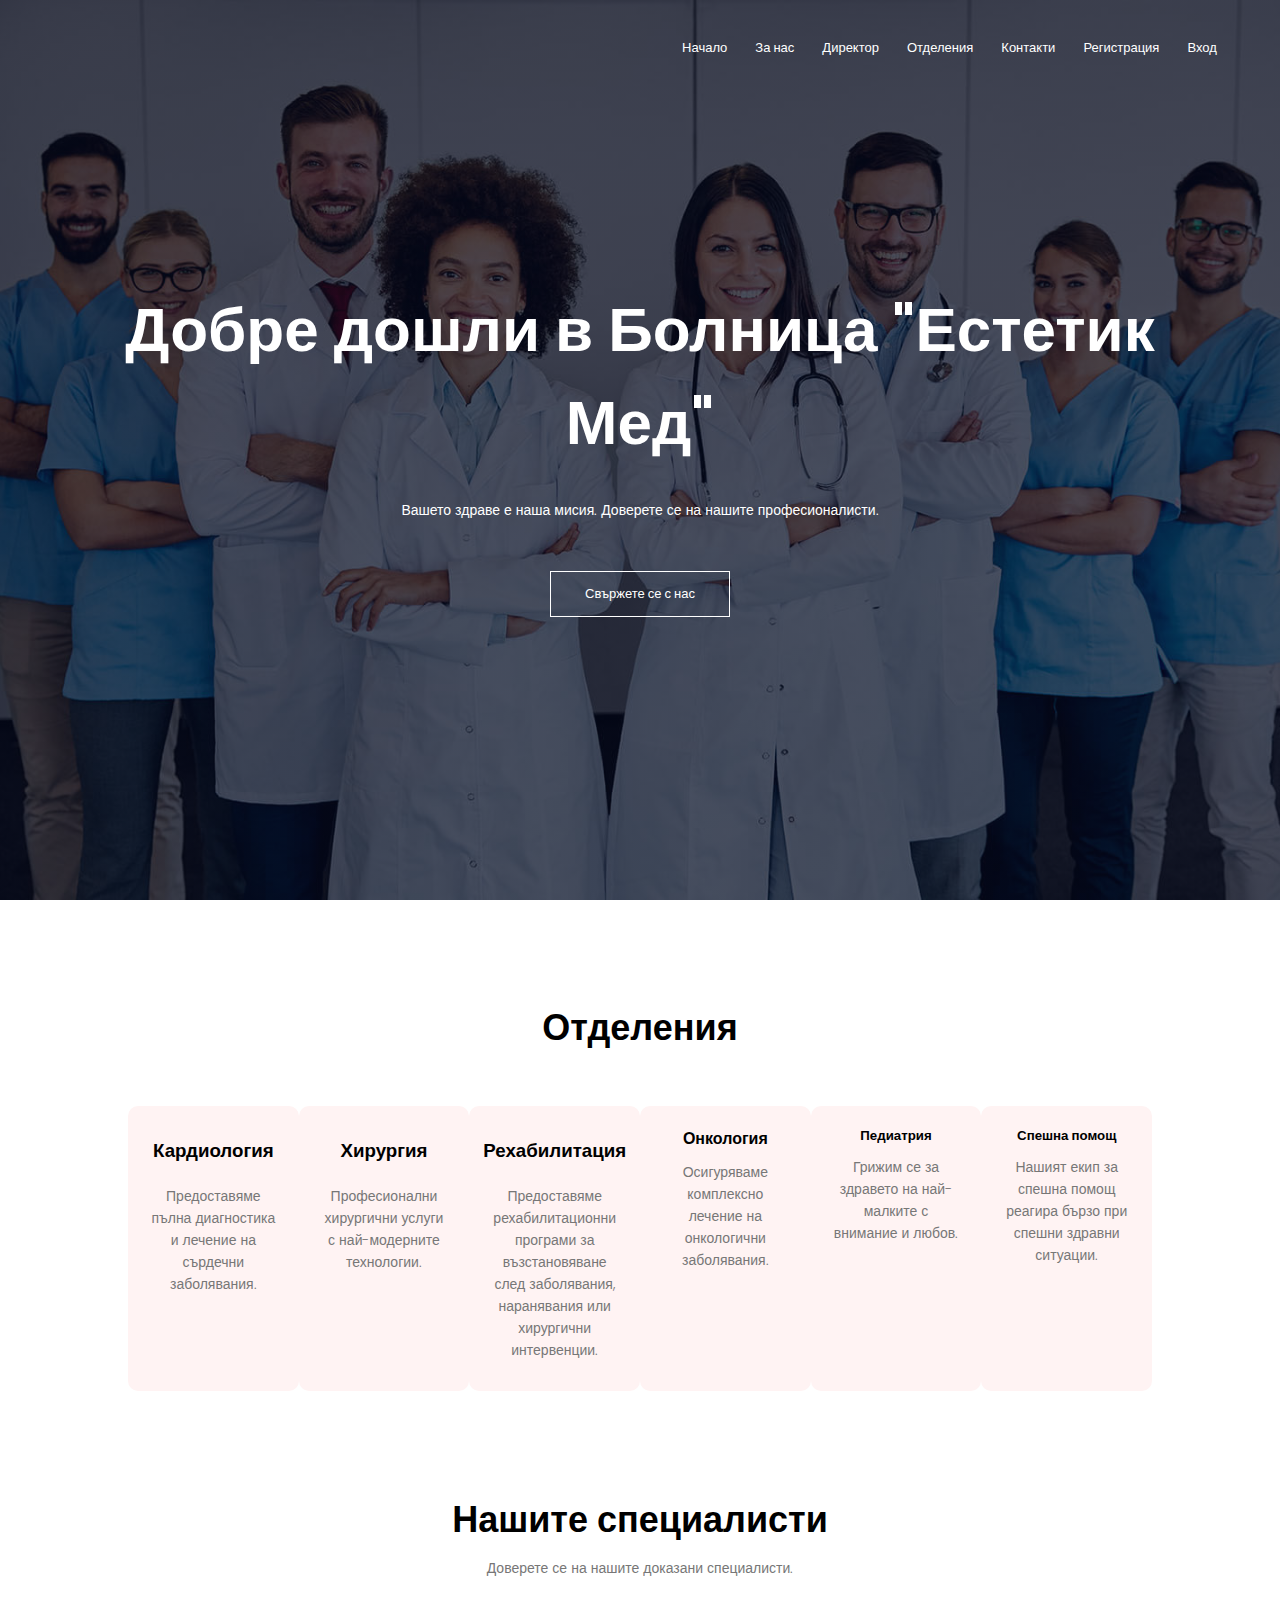
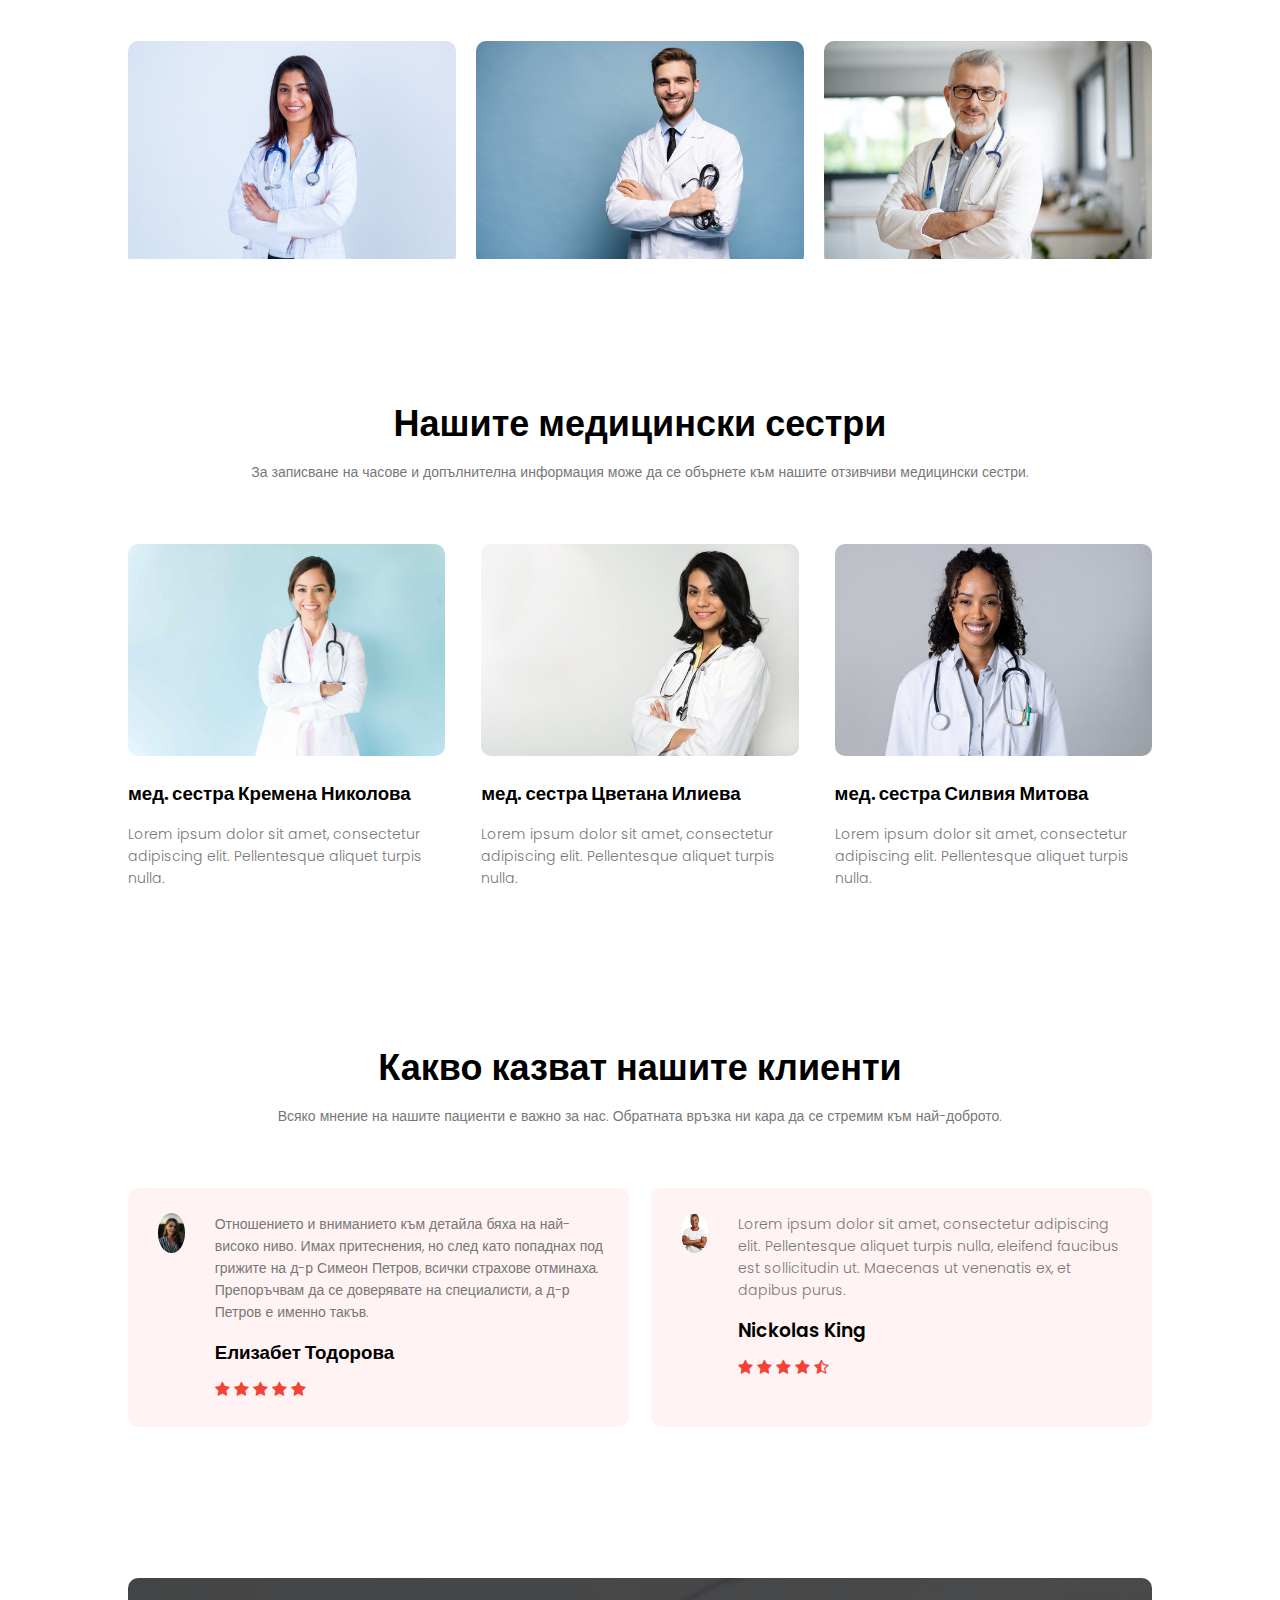
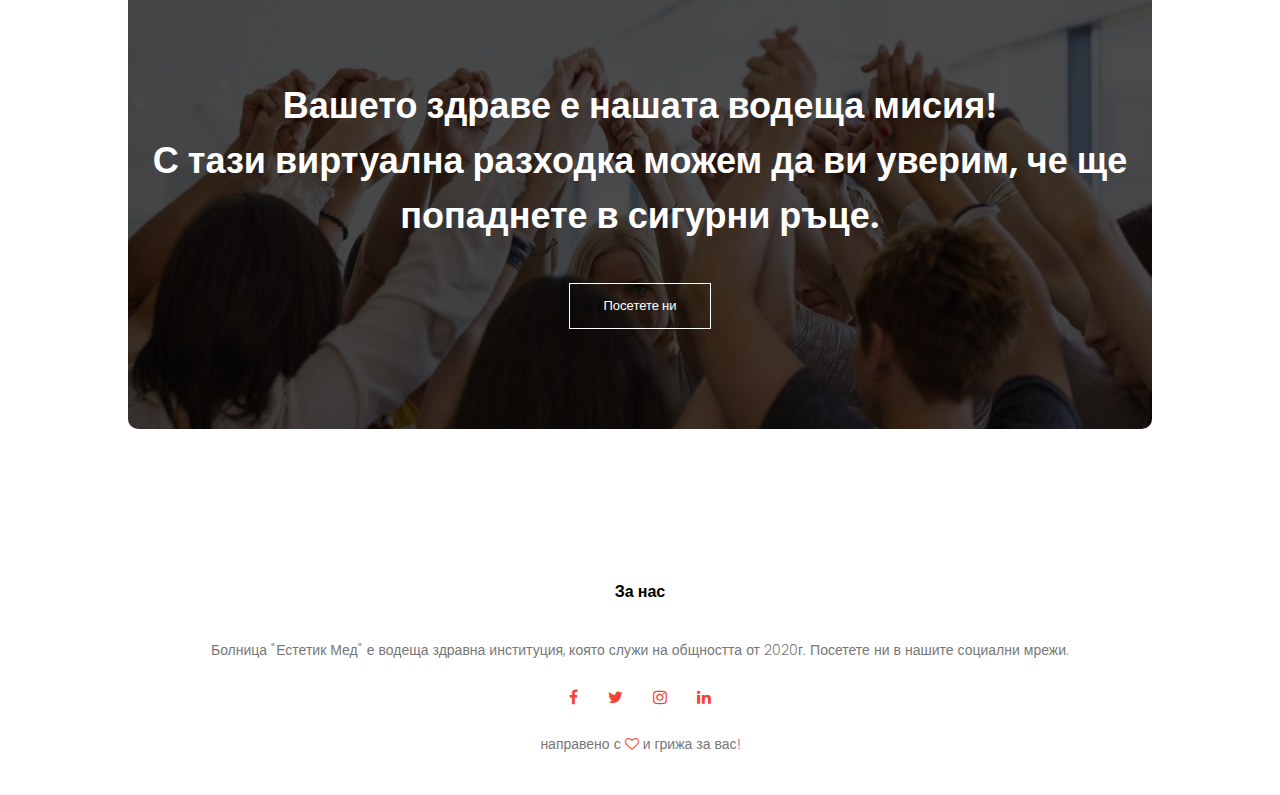
<file: Hospital final project/index.html>
<!DOCTYPE html>
<html lang="bg">
<head>
    <meta charset="UTF-8">
    <meta name="viewport" content="width=device-width, initial-scale=1.0">
    <title>Болница "Естетик Мед"</title>
    <link rel="stylesheet" href="style.css">
    <link href="https://fonts.googleapis.com/css?family=Poppins:100,200,300,400,600,700&display=swap" rel="stylesheet">
    <link rel="stylesheet" href="https://stackpath.bootstrapcdn.com/font-awesome/4.7.0/css/font-awesome.min.css">
    <style>
        .dropdown {
            position: relative;
            display: inline-block;
        }

        .dropdown-content {
            display: none;
            position: absolute;
            background-color: black;
            min-width: 160px;
            box-shadow: 0px 8px 16px 0px rgba(0,0,0,0.2);
            z-index: 1;
        }

        .dropdown-content a {
            color: black;
            padding: 12px 16px;
            text-decoration: none;
            text-align: left;
            display: block;
        }

        .dropdown-content a:hover {
            background-color: #ff6666;
        }

        .dropdown:hover .dropdown-content {
            display: block;
        }

        .dropdown:hover .dropbtn {
            background-color: #ff6666;
        }
    </style>
</head>
<body>
    <section class="header">
        <nav>
            <div class="nav-links" id="navLinks">
                <i class="fa fa-close" onclick="hideMenu()"></i>
                <ul>
                    <li><a href="index.html">Начало</a></li>
                    <li><a href="about.html">За нас</a></li>
                    <li><a href="classes.html">Директор</a></li>
                    <li class="dropdown">
                        <a href="#">Отделения</a>
                        <div class="dropdown-content">
                            <a href="department_surgery.php">Хирургия</a>
                            <a href="department_cardiology.php">Кардиология</a>
                        </div>
                    </li>
                    <li><a href="contact.html">Контакти</a></li>
                    <li><a href="Registration.php">Регистрация</a></li>
                    <li><a href="Login.php">Вход</a></li>
                </ul>
            </div>
            <i class="fa fa-bars" onclick="showMenu()"></i>
        </nav>
        
        <div class="text-box">
            <h1>Добре дошли в Болница "Естетик Мед"</h1>
            <p>Вашето здраве е наша мисия. Доверете се на нашите професионалисти.</p>
            <a href="contact.html" class="hero-btn"> Свържете се с нас</a>
        </div>
    </section>
    
    <!-- Услуги -->
    <section class="classes">
        <h1>Отделения</h1>
        <div class="row">
            <div class="classes-col">
                <h3>Кардиология</h3>
                <p>Предоставяме пълна диагностика и лечение на сърдечни заболявания.</p>
            </div>
            <div class="classes-col">
                <h3>Хирургия</h3>
                <p>Професионални хирургични услуги с най-модерните технологии.</p>
            </div>
            <div class="classes-col">
                <h3>Рехабилитация</h3>
                <p>Предоставяме рехабилитационни програми за възстановяване след заболявания, наранявания или хирургични интервенции.</p>
            </div>
            <div class="classes-col">
                <h4>Онкология</h4>
                <p>Осигуряваме комплексно лечение на онкологични заболявания.</p>
            </div>
            <div class="classes-col">
                <h5>Педиатрия</h5>
                <p>Грижим се за здравето на най-малките с внимание и любов.</p>
            </div>
            <div class="classes-col">
                <h5>Спешна помощ</h5>
                <p>Нашият екип за спешна помощ реагира бързо при спешни здравни ситуации.</p>
            </div>
        </div>
    </section>
    
    <!-- Доктори -->
    <section class="doctor">
        <h1>Нашите специалисти</h1>
        <p>Доверете се на нашите доказани специалисти.</p>
        <div class="row">
            <div class="doctor-col">
                <a href="doctor1.html">
                    <img src="images/doctor1.jpg" alt="Доц. д-р Виолета Николова">
                    <div class="layer">
                        <h3>Доц. д-р Виолета Николова</h3>
                    </div>
                </a>
            </div>
            <div class="doctor-col">
                <a href="doctor2.html">
                    <img src="images/doctor2.jpg" alt="д-р Симеон Врачански">
                    <div class="layer">
                        <h3>д-р Симеон Врачански</h3>
                    </div>
                </a>
            </div>
            <div class="doctor-col">
                <a href="doctor3.html">
                    <img src="images/doctor3.jpg" alt="Проф. д-р Иво Петров">
                    <div class="layer">
                        <h3>Проф. д-р Иво Петров</h3>
                    </div>
                </a>
            </div>
        </div>
    </section>
    
    <!-- Медицински сестри -->
    <section class="facility">
        <h1>Нашите медицински сестри</h1>
        <p>За записване на часове и допълнителна информация може да се обърнете към нашите отзивчиви медицински сестри.</p>
        <div class="row">
            <div class="facility-col">
                <img src="images/meds.jpg" alt="мед. сестра Кремена Николова">
                <h3>мед. сестра Кремена Николова</h3>
                <p>Lorem ipsum dolor sit amet, consectetur adipiscing elit. Pellentesque aliquet turpis nulla.</p>
            </div>
            <div class="facility-col">
                <img src="images/medsestra.jpg" alt="мед. сестра Цветана Илиева">
                <h3>мед. сестра Цветана Илиева</h3>
                <p>Lorem ipsum dolor sit amet, consectetur adipiscing elit. Pellentesque aliquet turpis nulla.</p>
            </div>
            <div class="facility-col">
                <img src="images/medsister3.jpg" alt="мед. сестра Силвия Митова">
                <h3>мед. сестра Силвия Митова</h3>
                <p>Lorem ipsum dolor sit amet, consectetur adipiscing elit. Pellentesque aliquet turpis nulla.</p>
            </div>
        </div>
    </section>
    
    <!-- Отзиви на клиенти -->
    <section class="testimonials">
        <h1>Какво казват нашите клиенти</h1>
        <p>Всяко мнение на нашите пациенти е важно за нас. Обратната връзка ни кара да се стремим към най-доброто.</p>
        <div class="row">
            <div class="testimonial-col">
                <img src="images/portrait-female.jpg" alt="Елизабет Тодорова">
                <div> 
                    <p>Отношението и вниманието към детайла бяха на най-високо ниво. Имах притеснения, но след като попаднах под грижите на д-р Симеон Петров, всички страхове отминаха. Препоръчвам да се доверявате на специалисти, а д-р Петров е именно такъв.</p>
                    <h3>Елизабет Тодорова</h3>
                    <i class="fa fa-star"></i>
                    <i class="fa fa-star"></i>
                    <i class="fa fa-star"></i>
                    <i class="fa fa-star"></i>
                    <i class="fa fa-star"></i>
                </div>
            </div>
            <div class="testimonial-col">
                <img src="images/portrait-male.jpg" alt="Nickolas King">
                <div>
                    <p>Lorem ipsum dolor sit amet, consectetur adipiscing elit. Pellentesque aliquet turpis nulla, eleifend faucibus est sollicitudin ut. Maecenas ut venenatis ex, et dapibus purus.</p>
                    <h3>Nickolas King</h3>
                    <i class="fa fa-star"></i>
                    <i class="fa fa-star"></i>
                    <i class="fa fa-star"></i>
                    <i class="fa fa-star"></i>
                    <i class="fa fa-star-half-o"></i>
                </div>
            </div>
        </div>
    </section>
    
    <!-- Свържете се с нас -->
    <section class="cta">
        <h1>Вашето здраве е нашата водеща мисия!<br>С тази виртуална разходка можем да ви уверим, че ще попаднете в сигурни ръце.</h1>
        <a href="https://www.youtube.com/watch?v=40PWJXdx194" class="hero-btn">Посетете ни</a>
    </section>
    
    <!-- Footer -->
    <section class="footer">
        <h4>За нас</h4>
        <p>Болница "Естетик Мед" е водеща здравна институция, която служи на общността от 2020г. Посетете ни в нашите социални мрежи.</p>
        <div class="icons">
            <a href="https://www.youtube.com/watch?v=40PWJXdx194"><i class="fa fa-facebook"></i></a>
            <a href="https://www.youtube.com/watch?v=40PWJXdx194"><i class="fa fa-twitter"></i></a>
            <a href="https://www.youtube.com/watch?v=40PWJXdx194"><i class="fa fa-instagram"></i></a>
            <a href="https://www.youtube.com/watch?v=40PWJXdx194"><i class="fa fa-linkedin"></i></a>
        </div>
        <a href="https://www.youtube.com/watch?v=40PWJXdx194" class="footer-link">
            <p>направено с <i class="fa fa-heart-o"></i> и грижа за вас!</p>
        </a>
    </section>
    
    <!-- JavaScript for toggle menu -->
    <script>
        var navLinks = document.getElementById("navLinks");

        function showMenu() {
            navLinks.style.right = "0";
        }

        function hideMenu() {
            navLinks.style.right = "-200px";
        }
    </script>
</body>
</html>
</file>
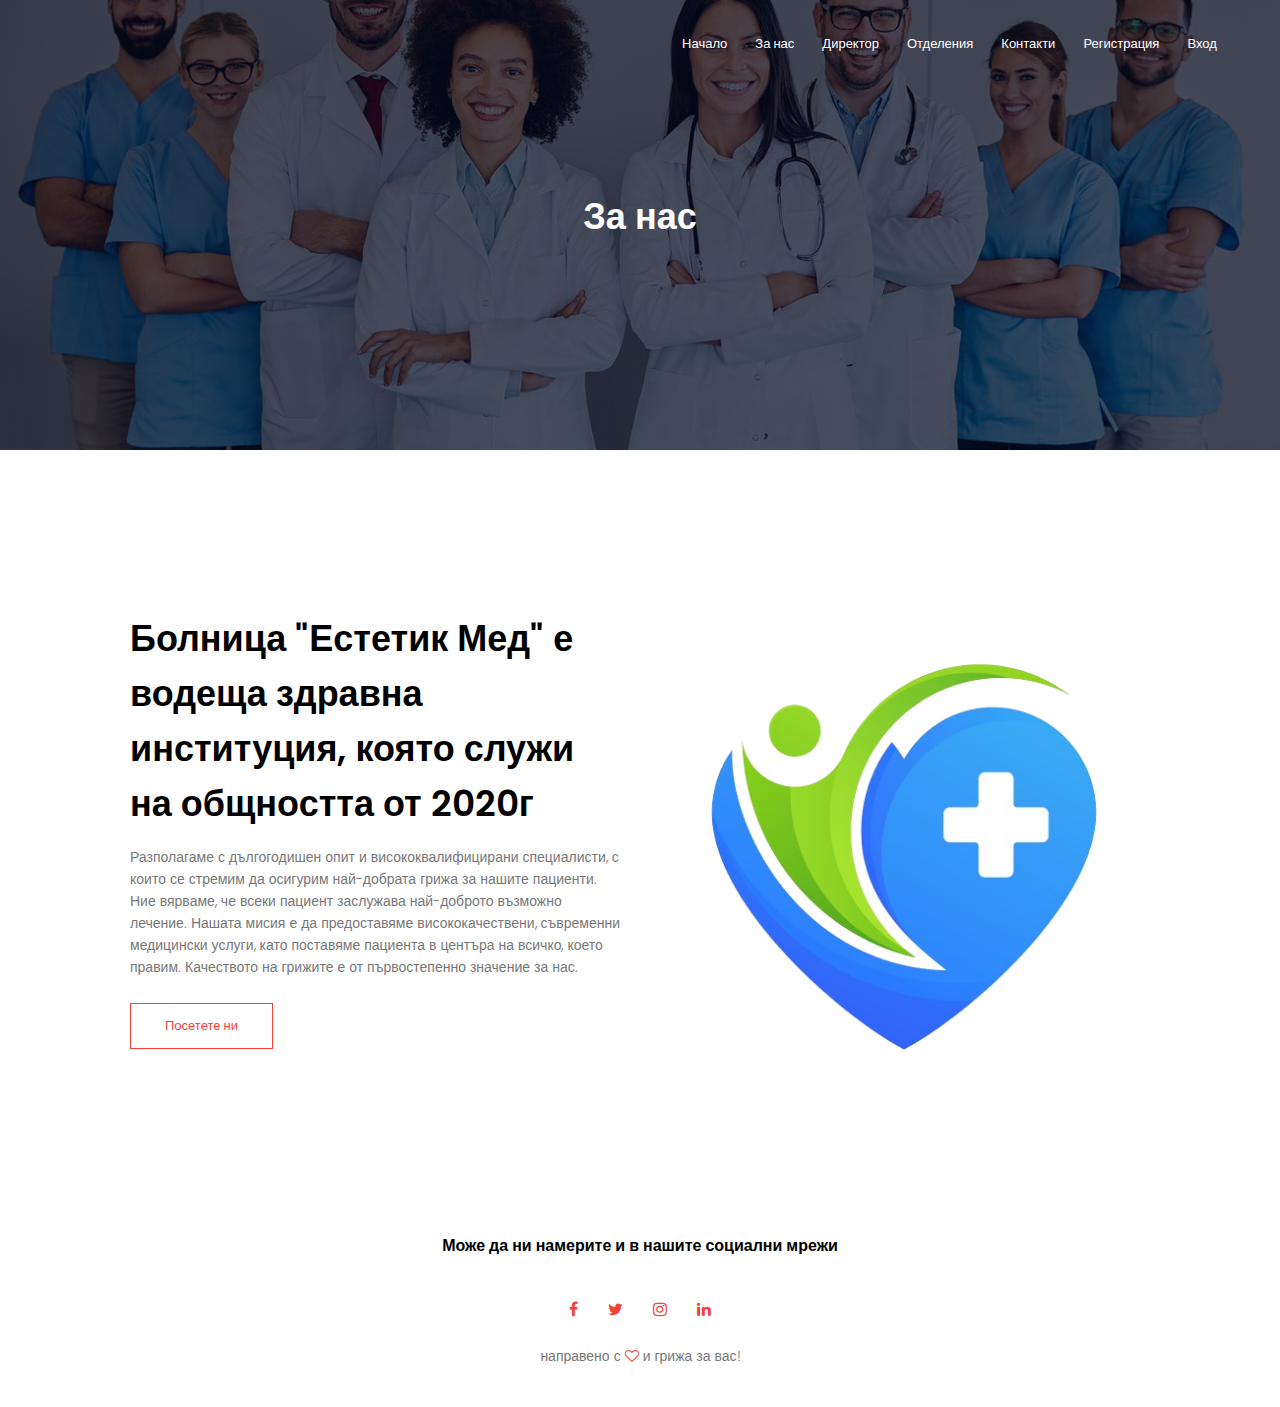
<file: Hospital final project/about.html>
<html>
<head>
    <meta charset="UTF-8">
<meta name="viewport" content="width=device-width, initial-scale=1.0">
<title>Добре дошли в Болница "Естетик Мед"</title>
<link rel="stylesheet" href="style.css">
<link href="https://fonts.googleapis.com/css?family=Poppins:100,200,300,400,600,700&display=swap" rel="stylesheet">
<link rel="stylesheet" href="https://stackpath.bootstrapcdn.com/font-awesome/4.7.0/css/font-awesome.min.css"> 
<style>
    
    /* Стилове за падащото меню */
    .dropdown {
        position: relative;
        display: inline-block;
    }

    .dropdown-content {
        display: none;
        position: absolute;
        background-color: black;
        min-width: 160px;
        box-shadow: 0px 8px 16px 0px rgba(0,0,0,0.2);
        z-index: 1;
    }

    .dropdown-content a {
        color: black;
        padding: 12px 16px;
        text-decoration: none;
        text-align: left;
        display: block;
    }

    .dropdown-content a:hover {
        background-color: #ff6666;
    }

    .dropdown:hover .dropdown-content {
        display: block;
    }

    .dropdown:hover .dropbtn {
        background-color: #ff6666;
    }
</style>
</head>
<body>
    <section class="sub-header">
        <nav>
            
            <div class="nav-links" id="navLinks">  
                <i class="fa fa-close" onclick="hideMenu()"></i>
                <ul>
                    <li><a href="index.html">Начало</a></li>
                    <li><a href="about.html">За нас</a></li>
                    <li><a href="classes.html">Директор</a></li>
                    <li class="dropdown">
                        <a href="#">Отделения</a>
                        <div class="dropdown-content">
                            <a href="department_surgery.php">Хирургия</a>
                            <a href="department_cardiology.php">Кардиология</a>
                        </div>
                    </li>
                    <li><a href="contact.html">Контакти</a></li>
                    <li><a href="Registration.php">Регистрация</a></li>
                    <li><a href="Login.php">Вход</a></li>
                </ul>
            </div>
            <i class="fa fa-bars" onclick="showMenu()"></i>
        </nav>   
            <h1>За нас</h1>
    </section>
    
    
<!------- За нас content -------->
    
<section class="about-us">
    <div class="row">
        <div class="about-col">
            <h1>Болница "Естетик Мед" е водеща здравна институция, която служи на общността от 2020г</h1>     
            <p>Разполагаме с дългогодишен опит и висококвалифицирани специалисти, с които се стремим да осигурим най-добрата грижа за нашите пациенти. Ние вярваме, че всеки пациент заслужава най-доброто възможно лечение. Нашата мисия е да предоставяме висококачествени, съвременни медицински услуги, като поставяме пациента в центъра на всичко, което правим. Качеството на грижите е от първостепенно значение за нас.</p>
            <a href="https://www.youtube.com/watch?v=40PWJXdx194" class="hero-btn red-btn">Посетете ни</a>
        </div>
        <div class="about-col">
            <img src="images/logo.png">
        </div>
    </div>    
</section>
    
<!-------- footer ---------->

<section class="footer">
        <h4> Може да ни намерите и в нашите социални мрежи</h4>
        
        <div class="icons">
            <a href="https://www.youtube.com/watch?v=40PWJXdx194"></a><i class="fa fa-facebook"></i>
            <a href="https://www.youtube.com/watch?v=40PWJXdx194"></a><i class="fa fa-twitter"></i>
            <a href="https://www.youtube.com/watch?v=40PWJXdx194"></a><i class="fa fa-instagram"></i>
            <a href="https://www.youtube.com/watch?v=40PWJXdx194"></a><i class="fa fa-linkedin"></i>
        </div>
        <p>направено с <i class="fa fa-heart-o"></i> и грижа за вас!</p>
</section>    
  
  
<!----JavaScript for toggle menu---->
<script>
    var navLinks = document.getElementById("navLinks");

    function showMenu() {
        navLinks.style.right = "0";
    }

    function hideMenu() {
        navLinks.style.right = "-200px";
    }
</script> 
    
</body>
</html>
</file>
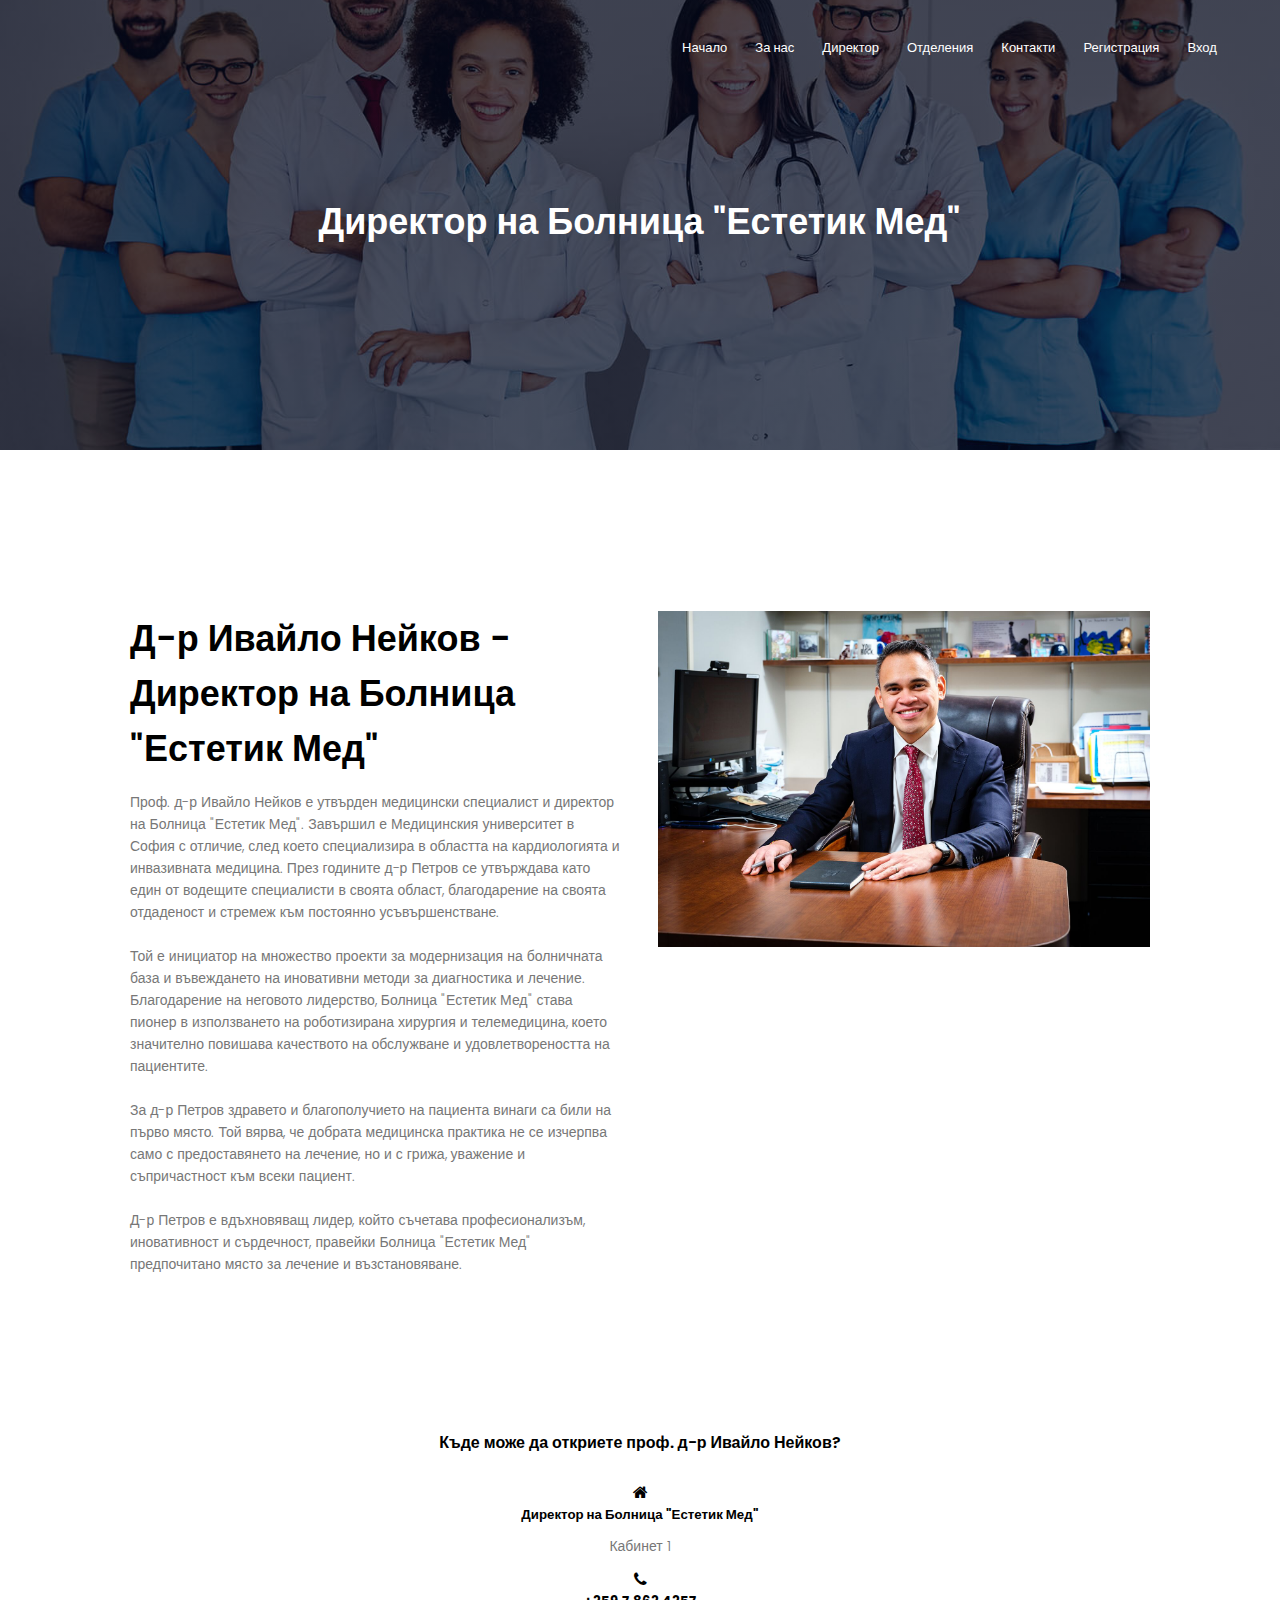
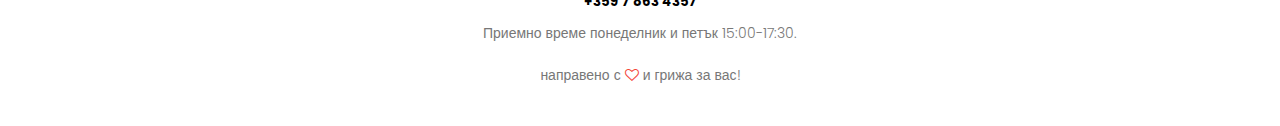
<file: Hospital final project/classes.html>
<!DOCTYPE html>
<html lang="bg">
<head>
<meta charset="UTF-8">
<meta name="viewport" content="width=device-width, initial-scale=1.0">
<title>Болница "Естетик Мед"</title>
<link rel="stylesheet" href="style.css">
<link href="https://fonts.googleapis.com/css?family=Poppins:100,200,300,400,600,700&display=swap" rel="stylesheet">
<link rel="stylesheet" href="https://stackpath.bootstrapcdn.com/font-awesome/4.7.0/css/font-awesome.min.css">
<style>
    
    /* Стилове за падащото меню */
    .dropdown {
        position: relative;
        display: inline-block;
    }

    .dropdown-content {
        display: none;
        position: absolute;
        background-color: black;
        min-width: 160px;
        box-shadow: 0px 8px 16px 0px rgba(0,0,0,0.2);
        z-index: 1;
    }

    .dropdown-content a {
        color: black;
        padding: 12px 16px;
        text-decoration: none;
        text-align: left;
        display: block;
    }

    .dropdown-content a:hover {
        background-color: #ff6666;
    }

    .dropdown:hover .dropdown-content {
        display: block;
    }

    .dropdown:hover .dropbtn {
        background-color: #ff6666;
    }
</style>
</head>
<body>
<section class="sub-header">
    <nav>
        <div class="nav-links" id="navLinks">
            <i class="fa fa-close" onclick="hideMenu()"></i>
            <ul>
                <li><a href="index.html">Начало</a></li>
                    <li><a href="about.html">За нас</a></li>
                    <li><a href="classes.html">Директор</a></li>
                    <li class="dropdown">
                        <a href="#">Отделения</a>
                        <div class="dropdown-content">
                            <a href="department_surgery.php">Хирургия</a>
                            <a href="department_cardiology.php">Кардиология</a>
                        </div>
                    </li>
                <li><a href="contact.html">Контакти</a></li>
                <li><a href="Registration.php">Регистрация</a></li>
                <li><a href="Login.php">Вход</a></li>
                
            </ul>
        </div>
        <i class="fa fa-bars" onclick="showMenu()"></i>
    </nav>
    <h1>Директор на Болница "Естетик Мед"</h1>
</section>

<!------- За нас content -------->
<section class="about-us">
    <div class="row">
        <div class="about-col">
            <h1 id="director-name">Д-р Ивайло Нейков - Директор на Болница "Естетик Мед"</h1>
            <p id="director-bio">Проф. д-р Ивайло Нейков е утвърден медицински специалист и директор на Болница "Естетик Мед". Завършил е Медицинския университет в София с отличие, след което специализира в областта на кардиологията и инвазивната медицина. През годините д-р Петров се утвърждава като един от водещите специалисти в своята област, благодарение на своята отдаденост и стремеж към постоянно усъвършенстване.<br><br>Той е инициатор на множество проекти за модернизация на болничната база и въвеждането на иновативни методи за диагностика и лечение. Благодарение на неговото лидерство, Болница "Естетик Мед" става пионер в използването на роботизирана хирургия и телемедицина, което значително повишава качеството на обслужване и удовлетвореността на пациентите.<br><br>За д-р Петров здравето и благополучието на пациента винаги са били на първо място. Той вярва, че добрата медицинска практика не се изчерпва само с предоставянето на лечение, но и с грижа, уважение и съпричастност към всеки пациент. <br><br>Д-р Петров е вдъхновяващ лидер, който съчетава професионализъм, иновативност и сърдечност, правейки Болница "Естетик Мед" предпочитано място за лечение и възстановяване.</p>
        </div>
        <div class="about-col">
            <img src="images/director.jpg">
        </div>
    </div>
</section>

<!-------- footer ---------->
<section class="footer">
    <h4>Къде може да откриете проф. д-р Ивайло Нейков?</h4>
    <div>
        <i class="fa fa-home"></i>
        <span>
            <h5>Директор на Болница "Естетик Мед"</h5>
            <p>Кабинет 1</p>
        </span>
    </div>
    <div>
        <i class="fa fa-phone"></i>
        <span id="contact-info">
            <h5 id="phone-number">+359 7 863 4357</h5>
            <p id="working-hours">Приемно време понеделник и петък 15:00-17:30.</p>
        </span>
        
    </div>
    <p>направено с <i class="fa fa-heart-o"></i> и грижа за вас!</p>
</section>

<!----JavaScript for toggle menu and edit forms---->
<script>
    var navLinks = document.getElementById("navLinks");

    function showMenu() {
        navLinks.style.right = "0";
    }

    function hideMenu() {
        navLinks.style.right = "-200px";
    }

    function editDirectorInfo() {
        document.getElementById("edit-form").style.display = "block";
        document.getElementById("name").value = document.getElementById("director-name").textContent;
        document.getElementById("bio").value = document.getElementById("director-bio").innerHTML;
    }

    function saveDirectorInfo() {
        var newName = document.getElementById("name").value;
        var newBio = document.getElementById("bio").value;
        document.getElementById("director-name").textContent = newName;
        document.getElementById("director-bio").innerHTML = newBio;
        document.getElementById("edit-form").style.display = "none";
    }

    function editContactInfo() {
        document.getElementById("edit-contact-form").style.display = "block";
        document.getElementById("phone").value = document.getElementById("phone-number").textContent;
        document.getElementById("hours").value = document.getElementById("working-hours").textContent;
    }

    function saveContactInfo() {
        var newPhone = document.getElementById("phone").value;
        var newHours = document.getElementById("hours").value;
        document.getElementById("phone-number").textContent = newPhone;
        document.getElementById("working-hours").textContent = newHours;
        document.getElementById("edit-contact-form").style.display = "none";
    }
</script>
</body>
</html>
</file>
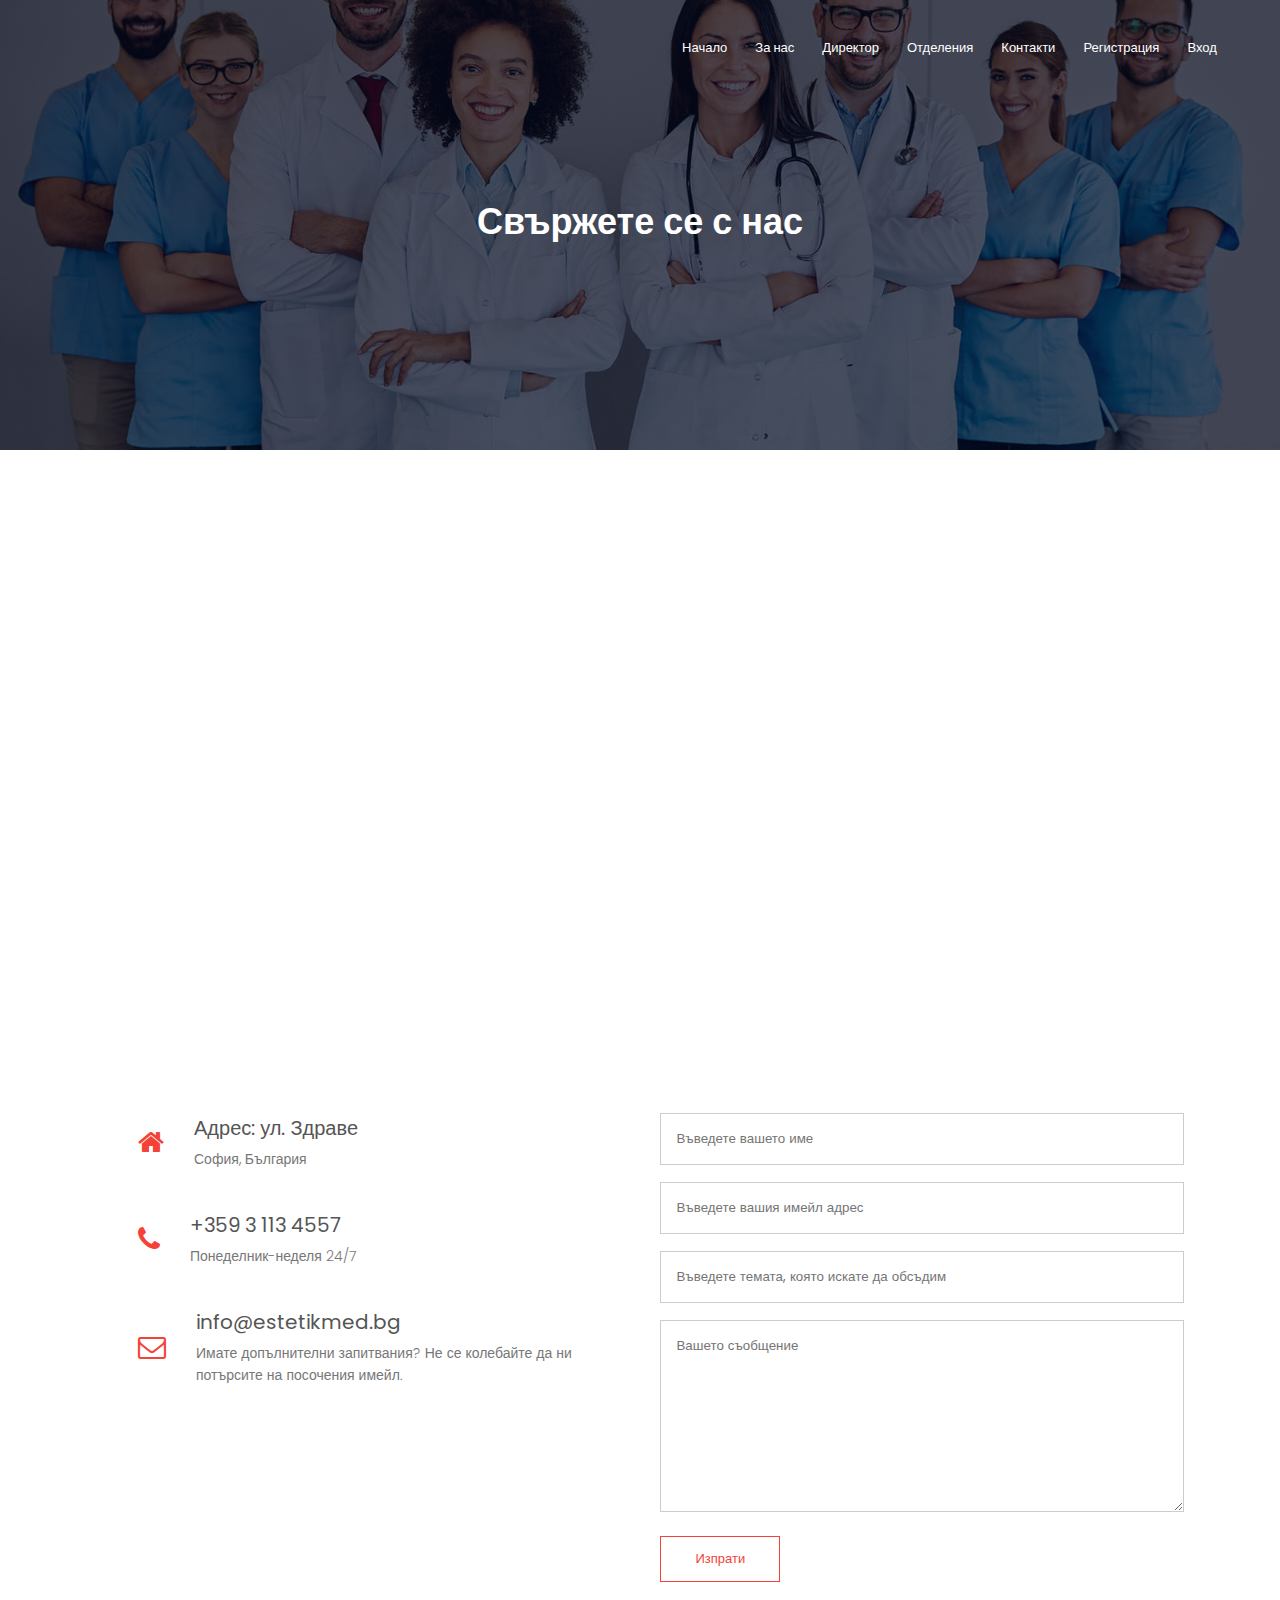
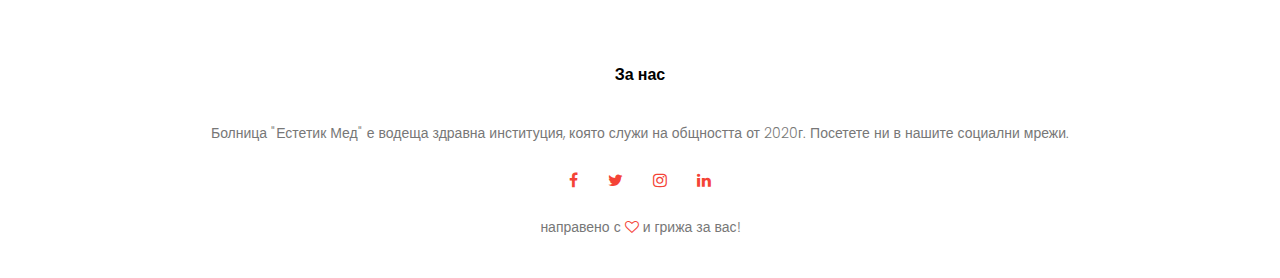
<file: Hospital final project/contact.html>
<!DOCTYPE html>
<html lang="bg">
<head>
<meta charset="UTF-8">
<meta name="viewport" content="width=device-width, initial-scale=1.0">
<title>Болница "Естетик Мед"</title>
<link rel="stylesheet" href="style.css">
<link href="https://fonts.googleapis.com/css?family=Poppins:100,200,300,400,600,700&display=swap" rel="stylesheet">
<link rel="stylesheet" href="https://stackpath.bootstrapcdn.com/font-awesome/4.7.0/css/font-awesome.min.css"> 
<style>
    /* Стилове за падащото меню */
    .dropdown {
        position: relative;
        display: inline-block;
    }

    .dropdown-content {
        display: none;
        position: absolute;
        background-color: black;
        min-width: 160px;
        box-shadow: 0px 8px 16px 0px rgba(0,0,0,0.2);
        z-index: 1;
    }

    .dropdown-content a {
        color: black;
        padding: 12px 16px;
        text-decoration: none;
        text-align: left;
        display: block;
    }

    .dropdown-content a:hover {
        background-color: #ff6666;
    }

    .dropdown:hover .dropdown-content {
        display: block;
    }

    .dropdown:hover .dropbtn {
        background-color: #ff6666;
    }
</style>
</head>
<body>
    <section class="sub-header">
        <nav>
            <div class="nav-links" id="navLinks">  
                <i class="fa fa-close" onclick="hideMenu()"></i>
                <ul>
                    <li><a href="index.html">Начало</a></li>
                    <li><a href="about.html">За нас</a></li>
                    <li><a href="classes.html">Директор</a></li>
                    <li class="dropdown">
                        <a href="#">Отделения</a>
                        <div class="dropdown-content">
                            <a href="department_surgery.php">Хирургия</a>
                            <a href="department_cardiology.php">Кардиология</a>
                        </div>
                    </li>
                    <li><a href="contact.html">Контакти</a></li>
                    <li><a href="Registration.php">Регистрация</a></li>
                    <li><a href="Login.php">Вход</a></li>
                </ul>
            </div>
            <i class="fa fa-bars" onclick="showMenu()"></i>
        </nav>
        <h1>Свържете се с нас</h1>
    </section>

    <!------- Contact Us ------->
    <section class="location">
        <iframe src="https://www.google.com/maps/embed?pb=!1m18!1m12!1m3!1d3887.368144678623!2d77.55384341419037!3d13.012212417508028!2m3!1f0!2f0!3f0!3m2!1i1024!2i768!4f13.1!3m3!1m2!1s0x3bae3d7f3535d71b%3A0x660d25b66e9fb25c!2sWorld+Trade+Centre!5e0!3m2!1sen!2sin!4v1565255080367!5m2!1sen!2sin" width="720" height="445" frameborder="0" style="border:0" allowfullscreen></iframe>
    </section>

    <section class="contact-us">
        <div class="row">
            <div class="contact-col">
                <div>
                    <i class="fa fa-home"></i>
                    <span>
                        <h5 id="address">Адрес: ул. Здраве</h5>
                        <p id="city">София, България</p>
                    </span>
                </div>
                <div>
                    <i class="fa fa-phone"></i>
                    <span>
                        <h5 id="phone">+359 3 113 4557</h5>
                        <p id="working-hours">Понеделник-неделя 24/7</p>
                    </span>
                </div>
                <div>
                    <i class="fa fa-envelope-o"></i>
                    <span>
                        <h5 id="email">info@estetikmed.bg</h5>
                        <p id="email-info">Имате допълнителни запитвания? Не се колебайте да ни потърсите на посочения имейл.</p>
                    </span>
                </div>
            </div>
            <div class="contact-col">
                <form method="post" action="contact-form-handler.php" id="contact-form">
                    <input type="text" name="name" placeholder="Въведете вашето име" required>
                    <input type="email" name="email" placeholder="Въведете вашия имейл адрес" required>
                    <input type="text" name="subject" placeholder="Въведете темата, която искате да обсъдим" required>
                    <textarea rows="8" name="message" placeholder="Вашето съобщение" required></textarea>
                    <button type="submit" class="hero-btn red-btn">Изпрати</button>
                </form>
            </div>
        </div>
    </section>

    <!-------- footer ---------->
    <section class="footer">
        <h4>За нас</h4>
        <p>Болница "Естетик Мед" е водеща здравна институция, която служи на общността от 2020г. Посетете ни в нашите социални мрежи.</p>
        <div class="icons">
            <a href="https://www.youtube.com/watch?v=40PWJXdx194"><i class="fa fa-facebook"></i></a>
            <a href="https://www.youtube.com/watch?v=40PWJXdx194"><i class="fa fa-twitter"></i></a>
            <a href="https://www.youtube.com/watch?v=40PWJXdx194"><i class="fa fa-instagram"></i></a>
            <a href="https://www.youtube.com/watch?v=40PWJXdx194"><i class="fa fa-linkedin"></i></a>
        </div>
        <a href="https://www.youtube.com/watch?v=40PWJXdx194" class="footer-link"><p>направено с <i class="fa fa-heart-o"></i> и грижа за вас!</p></a>
    </section>    

    <!----JavaScript for toggle menu and edit forms---->
    <script>
        var navLinks = document.getElementById("navLinks");

        function showMenu() {
            navLinks.style.right = "0";
        }

        function hideMenu() {
            navLinks.style.right = "-200px";
        }

        document.getElementById('contact-form').addEventListener('submit', function(e) {
            e.preventDefault();
            this.submit();
            setTimeout(function() {
                location.reload();
            }, 100);
        });
    </script>
</body>
</html>
</file>
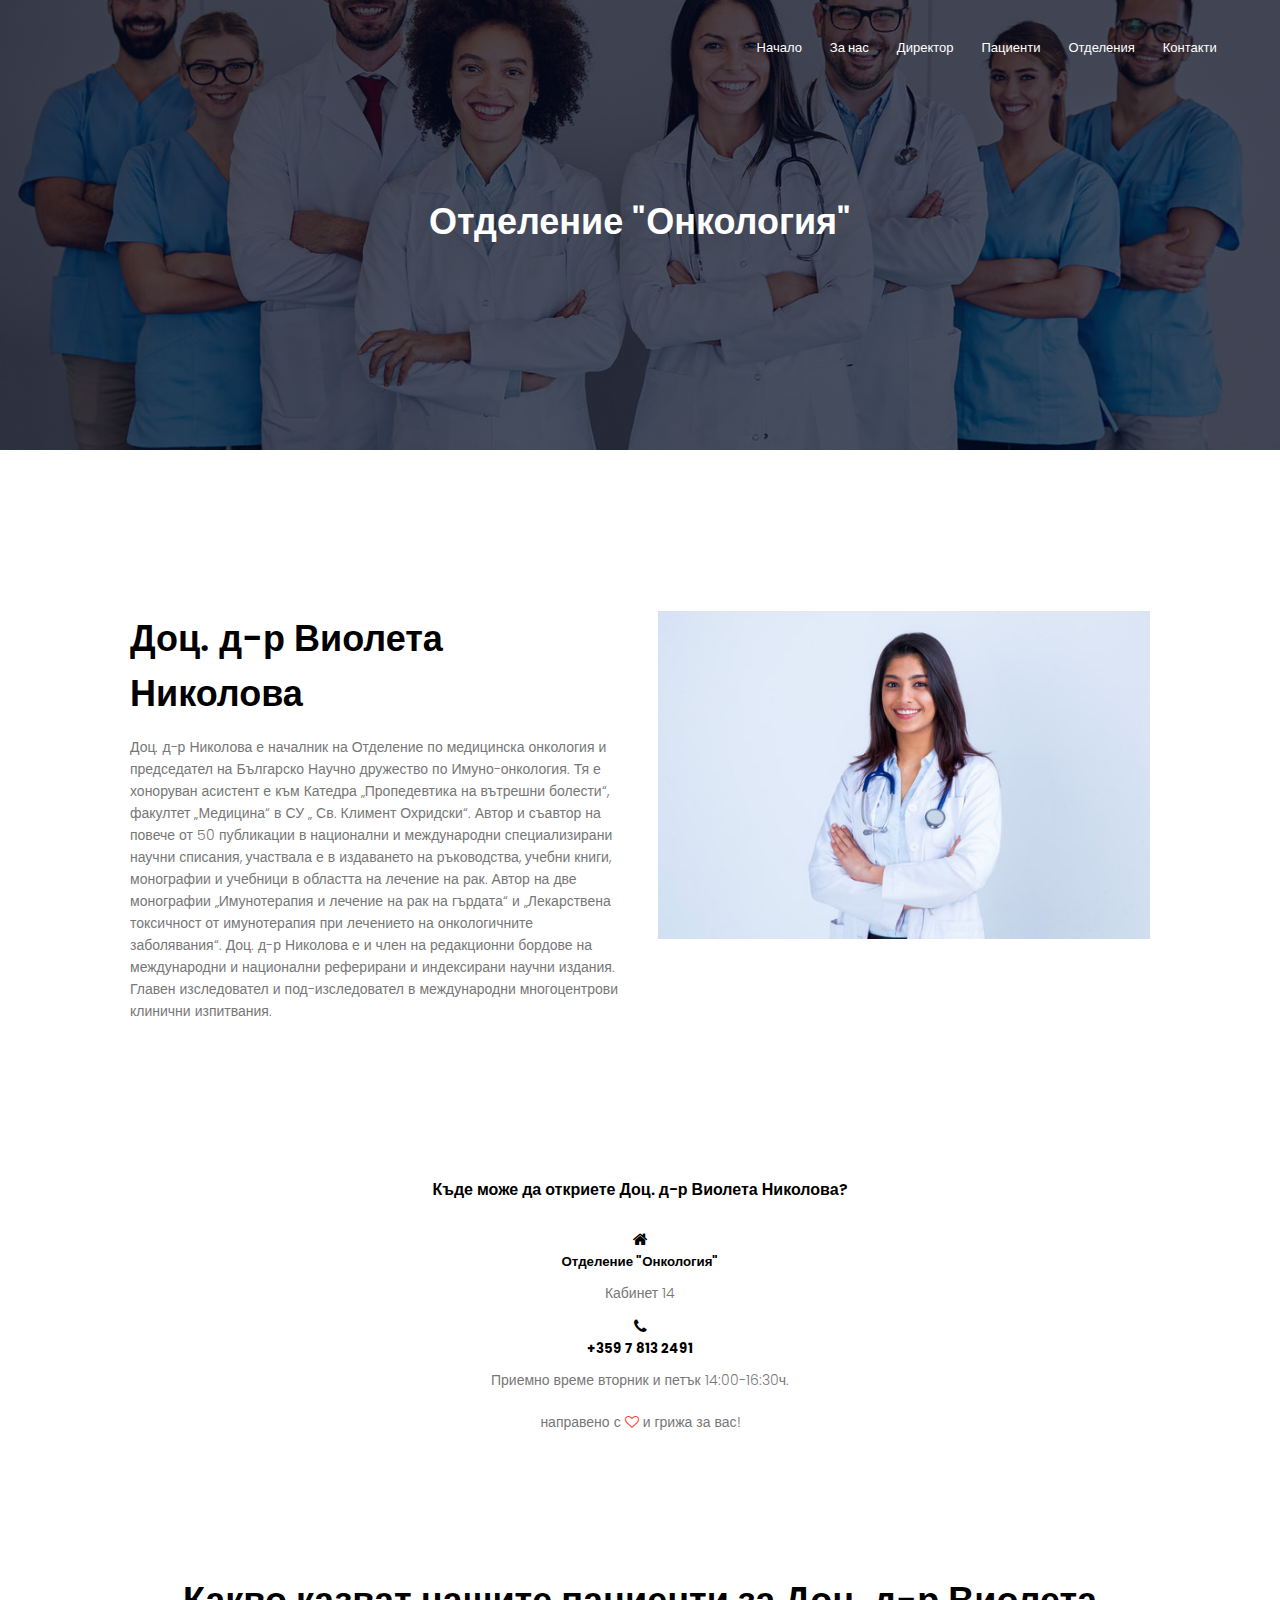
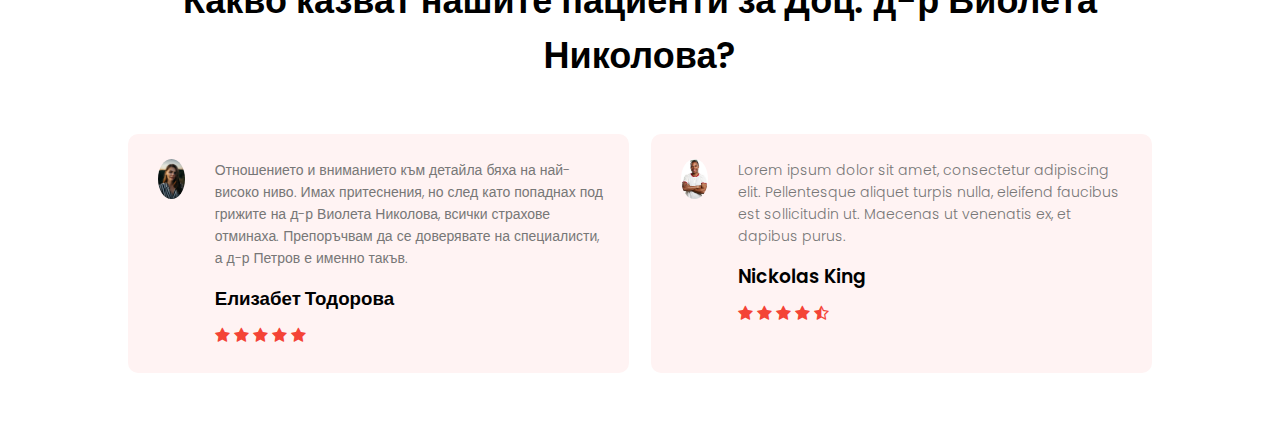
<file: Hospital final project/doctor1.html>
<!DOCTYPE html>
<html lang="bg">
<head>
    <meta charset="UTF-8">
    <meta name="viewport" content="width=device-width, initial-scale=1.0">
    <title>Болница "Естетик Мед"</title>
    <link rel="stylesheet" href="style.css">
    <link href="https://fonts.googleapis.com/css?family=Poppins:100,200,300,400,600,700&display=swap" rel="stylesheet">
    <link rel="stylesheet" href="https://stackpath.bootstrapcdn.com/font-awesome/4.7.0/css/font-awesome.min.css"> 
    <style>
        .dropdown {
            position: relative;
            display: inline-block;
        }

        .dropdown-content {
            display: none;
            position: absolute;
            background-color: black;
            min-width: 160px;
            box-shadow: 0px 8px 16px 0px rgba(0,0,0,0.2);
            z-index: 1;
        }

        .dropdown-content a {
            color: black;
            padding: 12px 16px;
            text-decoration: none;
            text-align: left;
            display: block;
        }

        .dropdown-content a:hover {
            background-color: #ff6666;
        }

        .dropdown:hover .dropdown-content {
            display: block;
        }

        .dropdown:hover .dropbtn {
            background-color: #ff6666;
        }
    </style>
</head>
<body>
    <section class="sub-header">
        <nav>
            <div class="nav-links" id="navLinks">  
                <i class="fa fa-close" onclick="hideMenu()"></i>
                <ul>
                    <li><a href="index.html">Начало</a></li>
                    <li><a href="about.html">За нас</a></li>
                    <li><a href="classes.html">Директор</a></li>
                    <li><a href="patient.html">Пациенти</a></li>
                    <li class="dropdown">
                        <a href="departments.html" class="dropbtn">Отделения</a>
                        <div class="dropdown-content">
                            <a href="department_surgery.php">Хирургия</a>
                            <a href="department_cardiology.php">Кардиология</a>
                        </div>
                    </li>
                    <li><a href="contact.html">Контакти</a></li>
                </ul>
            </div>
            <i class="fa fa-bars" onclick="showMenu()"></i>
        </nav>   
        <h1>Отделение "Онкология"</h1>
    </section>

    <!------- За нас content -------->
    <section class="about-us">
        <div class="row">
            <div class="about-col">
                <h1>Доц. д-р Виолета Николова</h1>     
                <p>Доц. д-р Николова е началник на Отделение по медицинска онкология и председател на Българско Научно дружество по Имуно-онкология. Тя е хоноруван асистент е към Катедра „Пропедевтика на вътрешни болести“, факултет „Медицина“ в СУ „ Св. Климент Охридски“. Автор и съавтор на повече от 50 публикации в национални и международни специализирани научни списания, участвала е в издаването на ръководства, учебни книги, монографии и учебници в областта на лечение  на рак. Автор на две монографии „Имунотерапия и лечение на рак на гърдата“ и „Лекарствена токсичност от имунотерапия при лечението на онкологичните заболявания“. Доц. д-р Николова е и член на редакционни бордове на международни и национални реферирани и индексирани научни издания. Главен изследовател и под-изследовател в международни многоцентрови клинични изпитвания.</p>
            </div>
            <div class="about-col">
                <img src="images/doctor1.jpg" alt="Доц. д-р Виолета Николова">
            </div>
        </div>    
    </section>

    

    <!-------- footer ---------->
    <section class="footer">
        <h4>Къде може да откриете Доц. д-р Виолета Николова?</h4>
        <div>
            <i class="fa fa-home"></i>
            <span>
                <h5 id="office">Отделение "Онкология"</h5>
                <p id="office-number">Кабинет 14</p>
            </span>
        </div>
        <div>
            <i class="fa fa-phone"></i>
            <span>
                <h5 id="phone-number">+359 7 813 2491</h5>
                <p id="working-hours">Приемно време вторник и петък 14:00-16:30ч.</p>
            </span>
        </div>
        <p>направено с <i class="fa fa-heart-o"></i> и грижа за вас!</p>
    </section>

    <section class="testimonials">
        <h1>Какво казват нашите пациенти за Доц. д-р Виолета Николова?</h1>
        <div class="row">
            <div class="testimonial-col">
                <img src="images/portrait-female.jpg" alt="Пациент">
                <div>
                    <p>Отношението и вниманието към детайла бяха на най-високо ниво. Имах притеснения, но след като попаднах под грижите на д-р Виолета Николова, всички страхове отминаха. Препоръчвам да се доверявате на специалисти, а д-р Петров е именно такъв.</p>
                    <h3>Елизабет Тодорова</h3>
                    <i class="fa fa-star"></i>
                    <i class="fa fa-star"></i>
                    <i class="fa fa-star"></i>
                    <i class="fa fa-star"></i>
                    <i class="fa fa-star"></i>
                </div>
            </div>
            <div class="testimonial-col">
                <img src="images/portrait-male.jpg" alt="Пациент">
                <div>
                    <p>Lorem ipsum dolor sit amet, consectetur adipiscing elit. Pellentesque aliquet turpis nulla, eleifend faucibus est sollicitudin ut. Maecenas ut venenatis ex, et dapibus purus.</p>
                    <h3>Nickolas King</h3>
                    <i class="fa fa-star"></i>
                    <i class="fa fa-star"></i>
                    <i class="fa fa-star"></i>
                    <i class="fa fa-star"></i>
                    <i class="fa fa-star-half-o"></i>
                </div>
            </div>
        </div>
    </section>

    <!---- JavaScript for toggle menu ---->
    <script>
        var navLinks = document.getElementById("navLinks");

        function showMenu() {
            navLinks.style.right = "0";
        }

        function hideMenu() {
            navLinks.style.right = "-200px";
        }

        
        

        document.addEventListener('DOMContentLoaded', function() {
            updateDates();
        });
    </script>
</body>
</html>
</file>
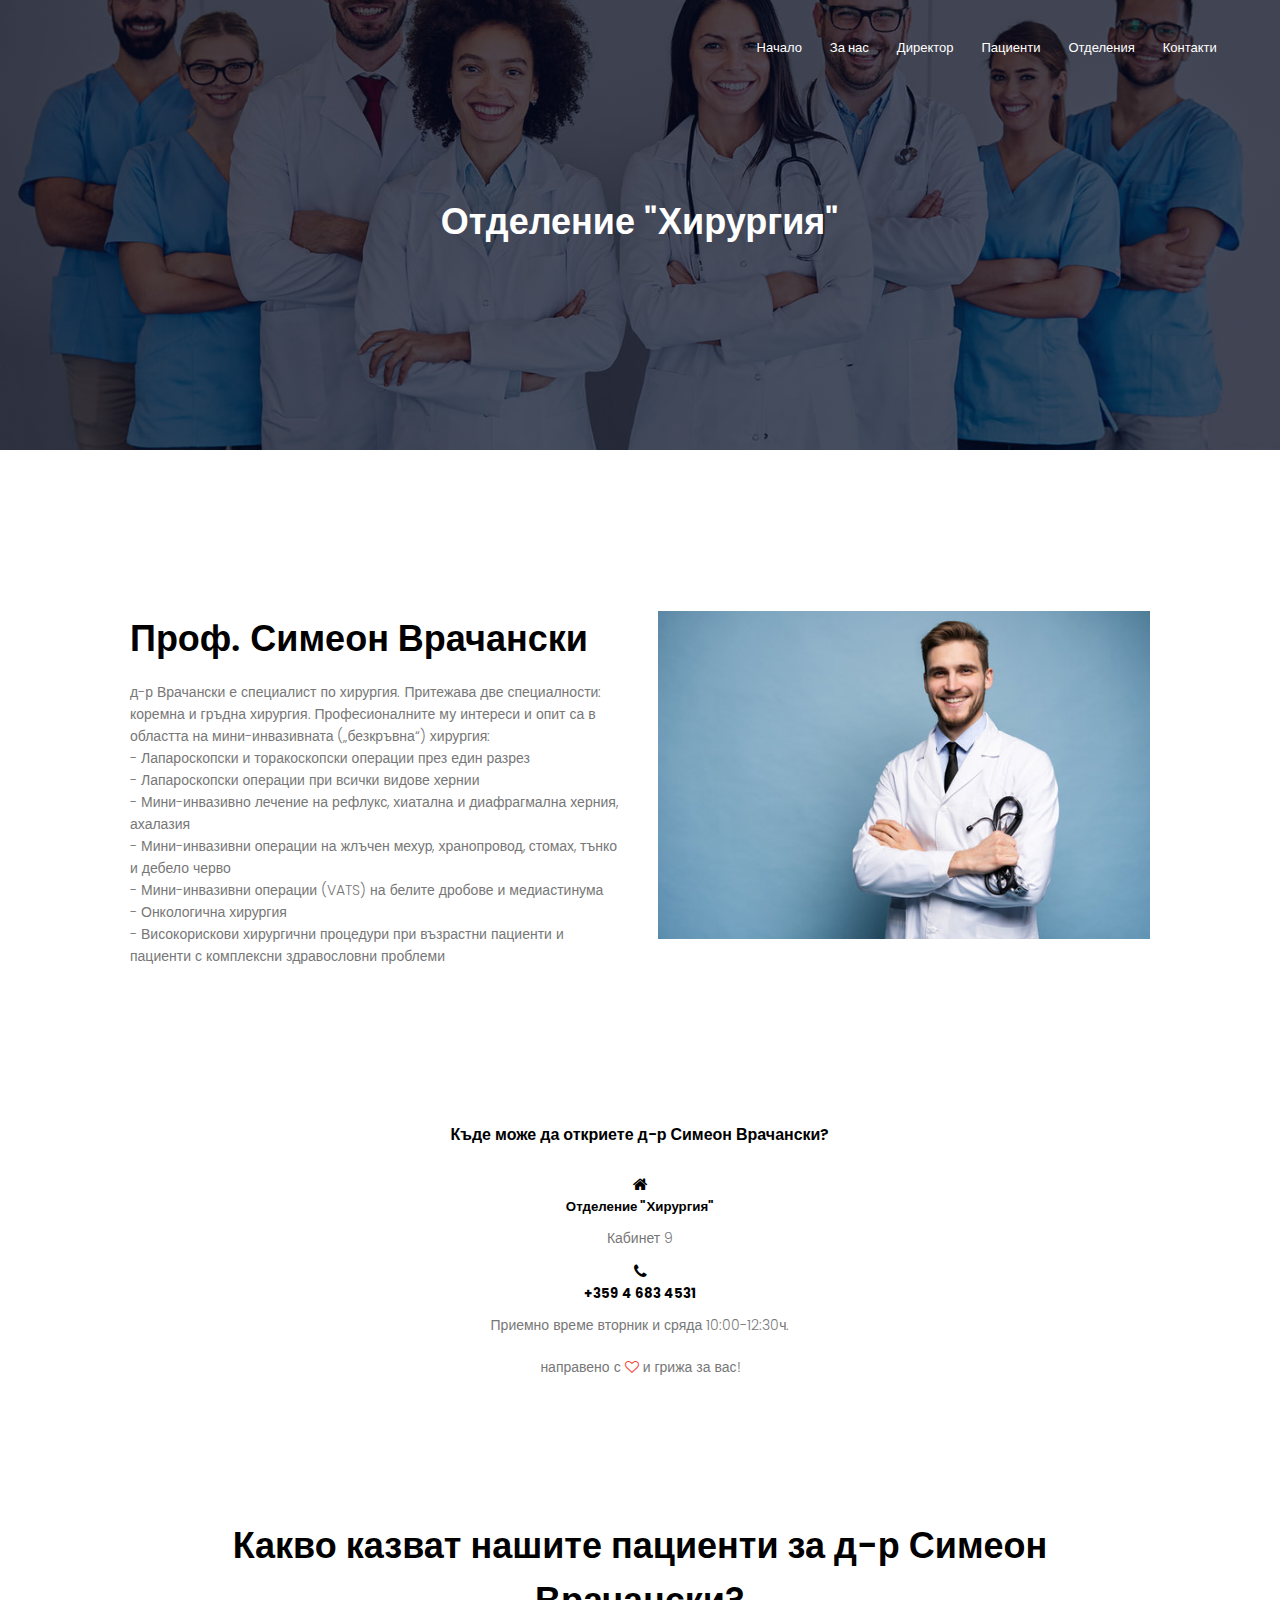
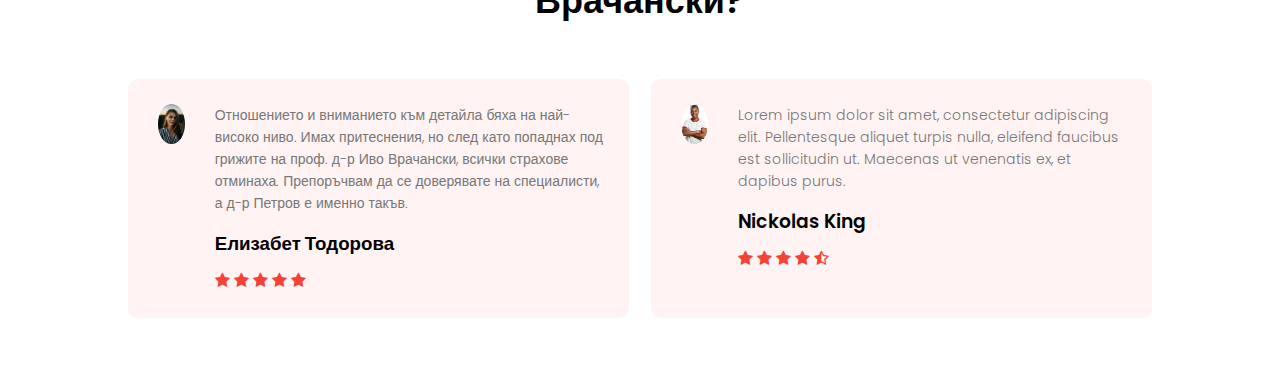
<file: Hospital final project/doctor2.html>
<!DOCTYPE html>
<html lang="bg">
<head>
    <meta charset="UTF-8">
<meta name="viewport" content="width=device-width, initial-scale=1.0">
<title>Болница "Естетик Мед"</title>
<link rel="stylesheet" href="style.css">
<link href="https://fonts.googleapis.com/css?family=Poppins:100,200,300,400,600,700&display=swap" rel="stylesheet">
<link rel="stylesheet" href="https://stackpath.bootstrapcdn.com/font-awesome/4.7.0/css/font-awesome.min.css"> 
<style>

    .dropdown {
        position: relative;
        display: inline-block;
    }

    .dropdown-content {
        display: none;
        position: absolute;
        background-color: black;
        min-width: 160px;
        box-shadow: 0px 8px 16px 0px rgba(0,0,0,0.2);
        z-index: 1;
    }

    .dropdown-content a {
        color: black;
        padding: 12px 16px;
        text-decoration: none;
        text-align: left;
        display: block;
    }

    .dropdown-content a:hover {
        background-color: #ff6666;
    }

    .dropdown:hover .dropdown-content {
        display: block;
    }

    .dropdown:hover .dropbtn {
        background-color: #ff6666;
    }
</style>
</head>
<body>
    <section class="sub-header">
        <nav>
            
            <div class="nav-links" id="navLinks">  
                <i class="fa fa-close" onclick="hideMenu()"></i>
                <ul>
                    <li><a href="index.html">Начало</a></li>
                    <li><a href="about.html">За нас</a></li>
                    <li><a href="classes.html">Директор</a></li>
                    <li><a href="patient.html">Пациенти</a></li>
                    <li class="dropdown">
                        <a href="departments.html" class="dropbtn">Отделения</a>
                        <div class="dropdown-content">
                            <a href="department_surgery.php">Хирургия</a>
                            <a href="department_cardiology.php">Кардиология</a>
                        </div>
                    </li>
                    <li><a href="contact.html">Контакти</a></li>
                </ul>
            </div>
            <i class="fa fa-bars" onclick="showMenu()"></i>
        </nav>   
            <h1>Отделение "Хирургия"</h1>
    </section>
    
    
<!------- За нас content -------->
    
<section class="about-us">
    <div class="row">
        <div class="about-col">
            <h1>Проф. Симеон Врачански</h1>     
            <p>д-р Врачански е специалист по хирургия. Притежава две специалности: коремна и гръдна хирургия. Професионалните му интереси и опит са в областта на мини-инвазивната („безкръвна“) хирургия:<br>

               - Лапароскопски и торакоскопски операции през един разрез<br>
                
               - Лапароскопски операции при всички видове хернии<br>
                
               - Мини-инвазивно лечение на рефлукс, хиатална и диафрагмална херния, ахалазия<br>
                
               - Мини-инвазивни операции на жлъчен мехур, хранопровод, стомах, тънко и дебело черво<br>
                
               - Мини-инвазивни операции (VATS) на белите дробове и медиастинума<br>
                
               - Онкологична хирургия<br>
                
               - Високорискови хирургични процедури при възрастни пациенти и пациенти с комплексни здравословни проблеми</p>
            
        </div>
        <div class="about-col">
            <img src="images/doctor2.jpg">
        </div>
    </div>    
</section>


    
<!-------- footer ---------->

<section class="footer">
        <h4>Къде може да откриете д-р Симеон Врачански?</h4>
        

        <i class="fa fa-home"></i>
        <span>
            <h5 id="office">Отделение "Хирургия"</h5>
            <p id="office-number">Кабинет 9</p>
        </span>
    </div>
    <div>
        <i class="fa fa-phone"></i>
        <span>
            <h5 id="phone-number">+359 4 683 4531</h5>
            <p id="working-hours">Приемно време вторник и сряда 10:00-12:30ч.</p>
        </span>
        <p>направено с <i class="fa fa-heart-o"></i> и грижа за вас!</p>
</section>    


<section class="testimonials">
    <h1>Какво казват нашите пациенти за д-р Симеон Врачански?</h1>
        <div class="row">
            <div class="testimonial-col">
                <img src="images/portrait-female.jpg">
                <div> 
                    <p>Отношението и вниманието към детайла бяха на най-високо ниво. Имах притеснения, но след като попаднах под грижите на проф. д-р Иво Врачански, всички страхове отминаха. Препоръчвам да се доверявате на специалисти, а д-р Петров е именно такъв.</p>
                    <h3>Елизабет Тодорова</h3>
                    <i class="fa fa-star"></i>
                    <i class="fa fa-star"></i>
                    <i class="fa fa-star"></i>
                    <i class="fa fa-star"></i>
                    <i class="fa fa-star"></i>
                </div>
            </div>
            <div class="testimonial-col">
                <img src="images/portrait-male.jpg">
                <div>
                    <p>Lorem ipsum dolor sit amet, consectetur adipiscing elit. Pellentesque aliquet turpis nulla, eleifend faucibus est sollicitudin ut. Maecenas ut venenatis ex, et dapibus purus.</p>
                    <h3>Nickolas King</h3>
                    <i class="fa fa-star"></i>
                    <i class="fa fa-star"></i>
                    <i class="fa fa-star"></i>
                    <i class="fa fa-star"></i>
                    <i class="fa fa-star-half-o"></i>
                </div>
            </div>
            
        </div>
</section>

  
  
<!----JavaScript for toggle menu---->
<script>
    var navLinks = document.getElementById("navLinks");

    function showMenu() {
        navLinks.style.right = "0";
    }

    function hideMenu() {
        navLinks.style.right = "-200px";
    }
   
    document.addEventListener('DOMContentLoaded', function() {
        updateDates();
    });
</script> 
    
</body>
</html>
</file>
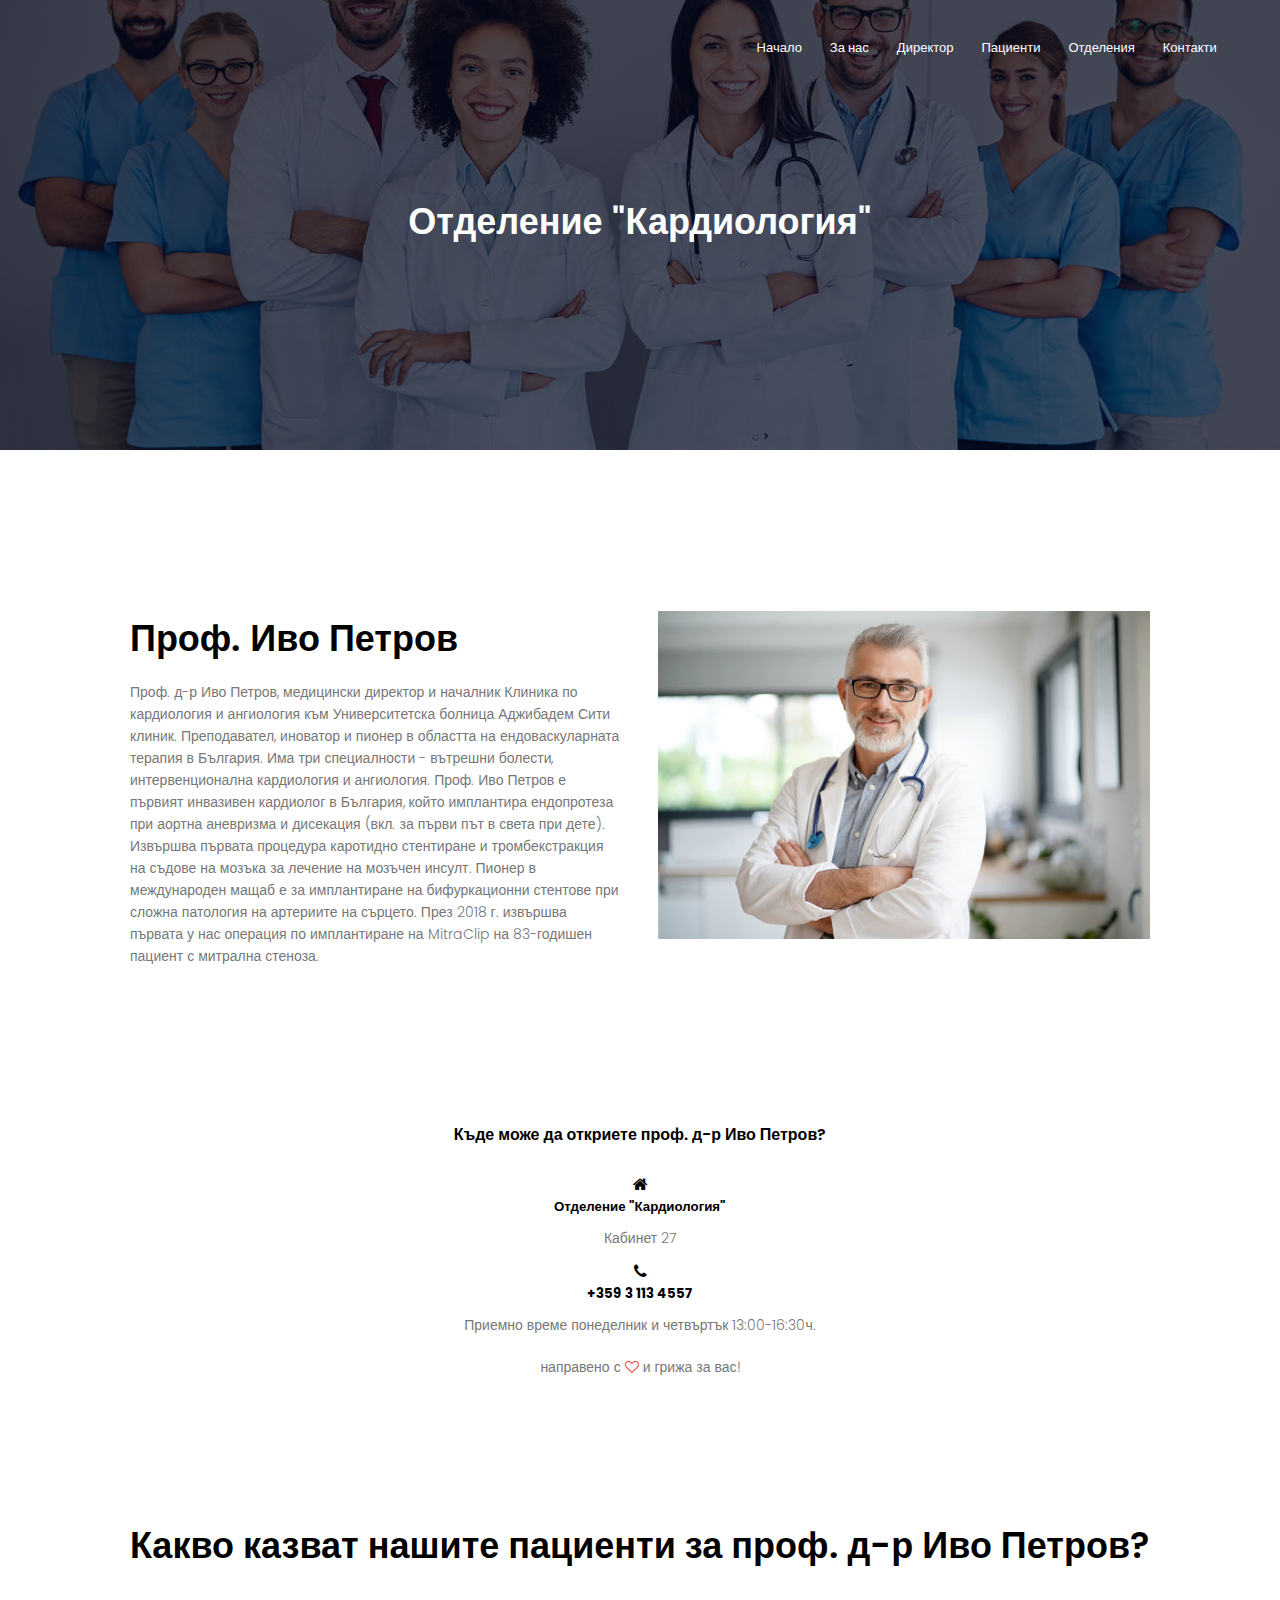
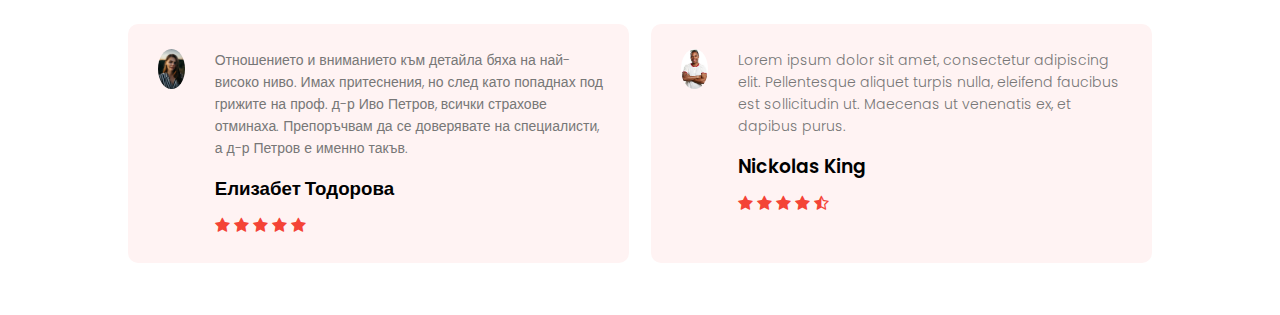
<file: Hospital final project/doctor3.html>
<!DOCTYPE html>
<html lang="bg">
<head>
    <meta charset="UTF-8">
<meta name="viewport" content="width=device-width, initial-scale=1.0">
<title>Болница "Естетик Мед"</title>
<link rel="stylesheet" href="style.css">
<link href="https://fonts.googleapis.com/css?family=Poppins:100,200,300,400,600,700&display=swap" rel="stylesheet">
<link rel="stylesheet" href="https://stackpath.bootstrapcdn.com/font-awesome/4.7.0/css/font-awesome.min.css"> 
<style>
    .dropdown {
        position: relative;
        display: inline-block;
    }

    .dropdown-content {
        display: none;
        position: absolute;
        background-color: black;
        min-width: 160px;
        box-shadow: 0px 8px 16px 0px rgba(0,0,0,0.2);
        z-index: 1;
    }

    .dropdown-content a {
        color: black;
        padding: 12px 16px;
        text-decoration: none;
        text-align: left;
        display: block;
    }

    .dropdown-content a:hover {
        background-color: #ff6666;
    }

    .dropdown:hover .dropdown-content {
        display: block;
    }

    .dropdown:hover .dropbtn {
        background-color: #ff6666;
    }
</style>
</head>
<body>
    <section class="sub-header">
        <nav>
            <div class="nav-links" id="navLinks">  
                <i class="fa fa-close" onclick="hideMenu()"></i>
                <ul>
                    <li><a href="index.html">Начало</a></li>
                    <li><a href="about.html">За нас</a></li>
                    <li><a href="classes.html">Директор</a></li>
                    <li><a href="patient.html">Пациенти</a></li>
                    <li class="dropdown">
                        <a href="departments.html" class="dropbtn">Отделения</a>
                        <div class="dropdown-content">
                            <a href="department_surgery.php">Хирургия</a>
                            <a href="department_cardiology.php">Кардиология</a>
                        </div>
                    </li>
                    <li><a href="contact.html">Контакти</a></li>
                </ul>
            </div>
            <i class="fa fa-bars" onclick="showMenu()"></i>
        </nav>   
        <h1>Отделение "Кардиология"</h1>
    </section>

<!------- За нас content -------->
<section class="about-us">
    <div class="row">
        <div class="about-col">
            <h1>Проф. Иво Петров</h1>     
            <p>Проф. д-р Иво Петров, медицински директор и началник Клиника по кардиология и ангиология към Университетска болница Аджибадем Сити клиник. Преподавател, иноватор и пионер в областта на ендоваскуларната терапия в България. Има три специалности - вътрешни болести, интервенционална кардиология и ангиология.

                Проф. Иво Петров е първият инвазивен кардиолог в България, който имплантира ендопротеза при аортна аневризма  и дисекация (вкл. за първи път в света при дете). Извършва първата процедура каротидно стентиране и тромбекстракция на съдове на мозъка за лечение на мозъчен инсулт. Пионер в международен мащаб е за имплантиране на бифуркационни стентове при сложна патология на артериите на сърцето. През 2018 г. извършва първата у нас операция по имплантиране на MitraClip на 83-годишен пациент с митрална стеноза.</p>
            
        </div>
        <div class="about-col">
            <img src="images/doctor3.jpg">
        </div>
    </div>    
</section>


<!-------- footer ---------->
<section class="footer">
    <h4> Къде може да откриете проф. д-р Иво Петров?</h4>
    <div>
        <i class="fa fa-home"></i>
        <span>
            <h5 id="office">Отделение "Кардиология"</h5>
            <p id="office-number">Кабинет 27</p>
        </span>
    </div>
    <div>
        <i class="fa fa-phone"></i>
        <span>
            <h5 id="phone-number">+359 3 113 4557</h5>
            <p id="working-hours">Приемно време понеделник и четвъртък 13:00-16:30ч.</p>
        </span>
    </div>
    <p>направено с <i class="fa fa-heart-o"></i> и грижа за вас!</p>
</section>

<section class="testimonials">
    <h1>Какво казват нашите пациенти за проф. д-р Иво Петров? </h1>
    <div class="row">
        <div class="testimonial-col">
            <img src="images/portrait-female.jpg">
            <div> 
                <p> Отношението и вниманието към детайла бяха на най-високо ниво. Имах притеснения, но след като попаднах под грижите на проф. д-р Иво Петров, всички страхове отминаха. Препоръчвам да се доверявате на специалисти, а д-р Петров е именно такъв.</p>
                <h3>Елизабет Тодорова</h3>
                <i class="fa fa-star"></i>
                <i class="fa fa-star"></i>
                <i class="fa fa-star"></i>
                <i class="fa fa-star"></i>
                <i class="fa fa-star"></i>
            </div>
        </div>
        <div class="testimonial-col">
            <img src="images/portrait-male.jpg">
            <div>
                <p>Lorem ipsum dolor sit amet, consectetur adipiscing elit. Pellentesque aliquet turpis nulla, eleifend faucibus est sollicitudin ut. Maecenas ut venenatis ex, et dapibus purus.</p>
                <h3>Nickolas King</h3>
                <i class="fa fa-star"></i>
                <i class="fa fa-star"></i>
                <i class="fa fa-star"></i>
                <i class="fa fa-star"></i>
                <i class="fa fa-star-half-o"></i>
            </div>
        </div>
    </div>
</section>

<!----JavaScript for toggle menu and edit forms---->
<script>
    var navLinks = document.getElementById("navLinks");

    function showMenu() {
        navLinks.style.right = "0";
    }

    function hideMenu() {
        navLinks.style.right = "-200px";
    }

  
    document.addEventListener('DOMContentLoaded', function() {
        updateDates();
    });
</script>
</body>
</html>
</file>
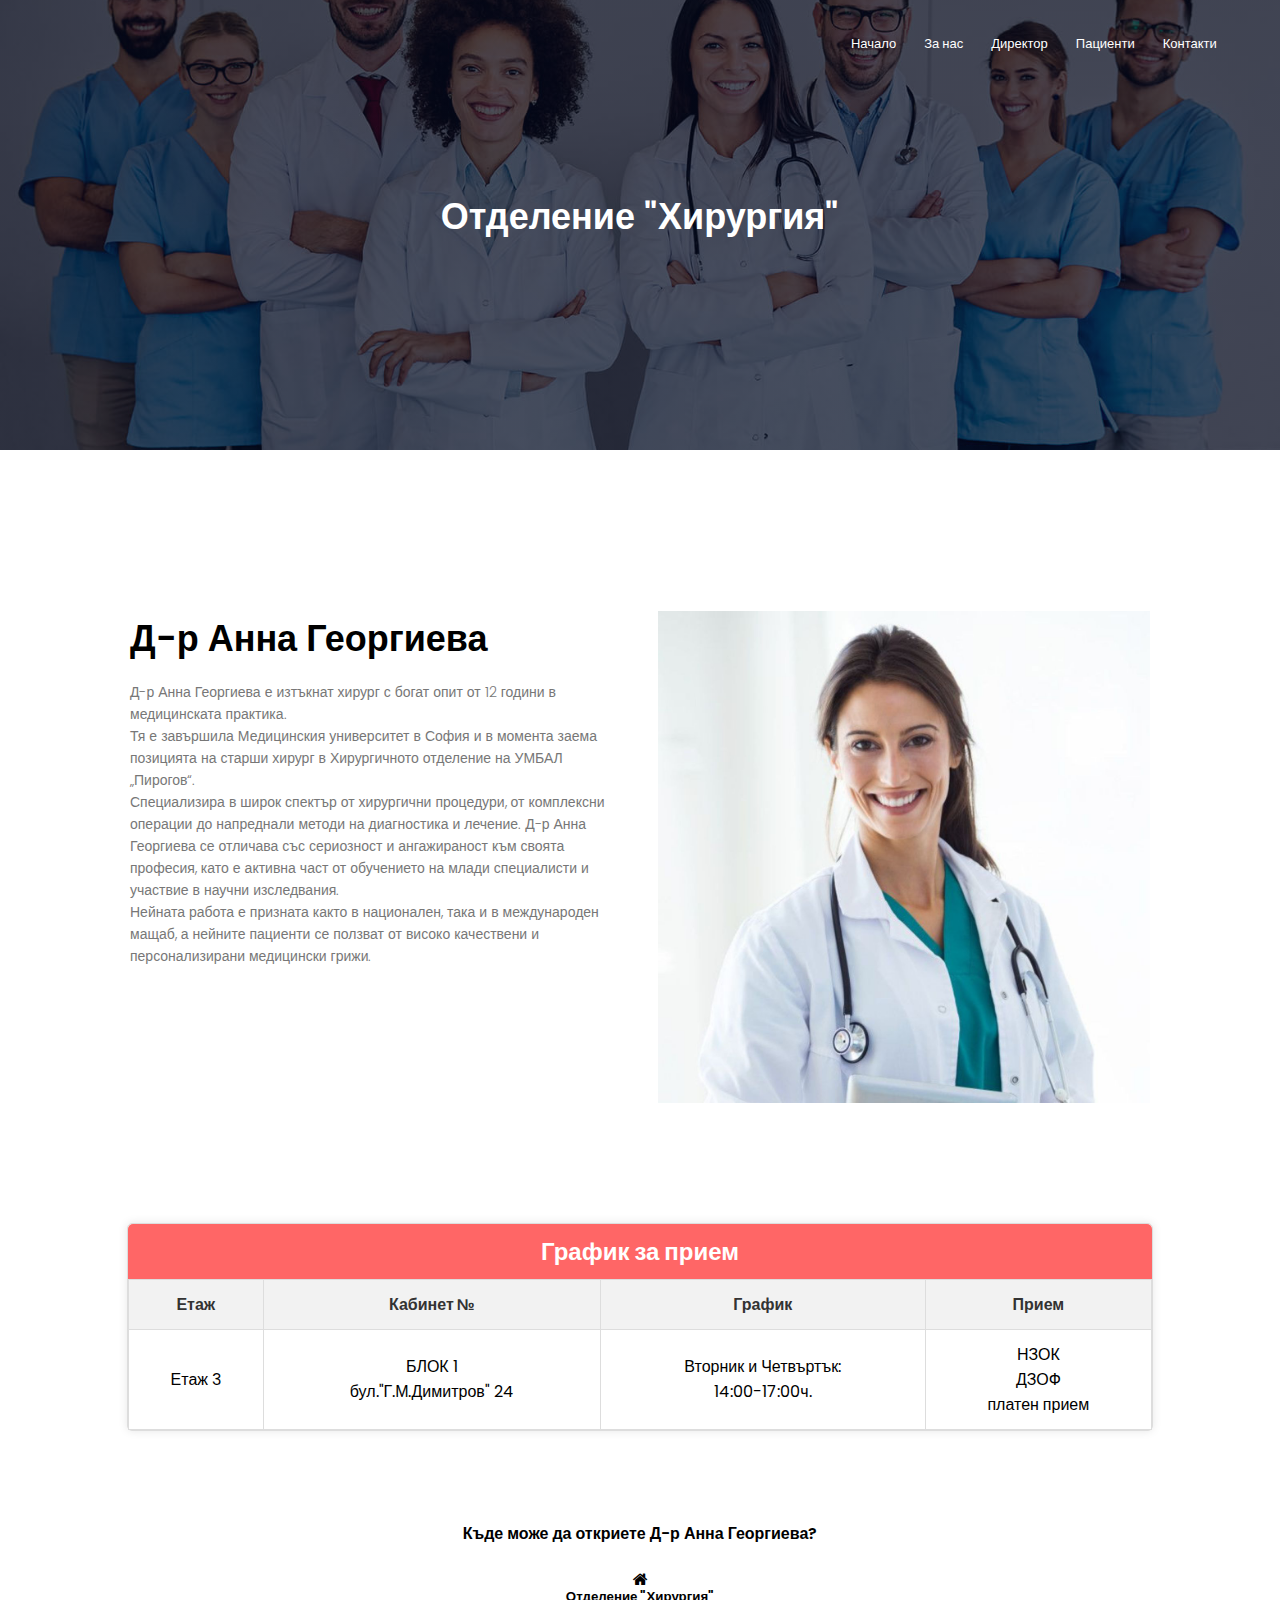
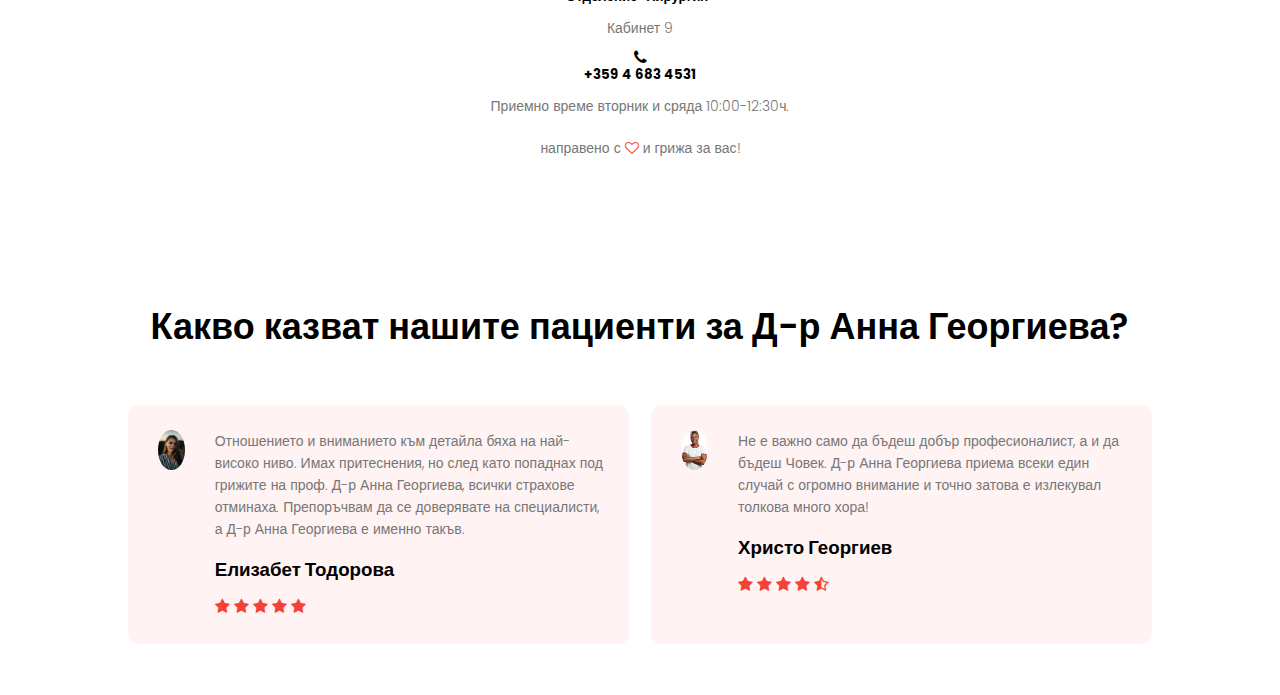
<file: Hospital final project/doctor_Д-р Анна Георгиева.html>
<html>
<head>
    <meta charset="UTF-8">
<meta name="viewport" content="width=device-width, initial-scale=1.0">
<title>Болница "Естетик Мед"</title>
<link rel="stylesheet" href="style.css">
<link href="https://fonts.googleapis.com/css?family=Poppins:100,200,300,400,600,700&display=swap" rel="stylesheet">
<link rel="stylesheet" href="https://stackpath.bootstrapcdn.com/font-awesome/4.7.0/css/font-awesome.min.css"> 
</head>
<body>
    <section class="sub-header">
        <nav>
            
            <div class="nav-links" id="navLinks">  
                <i class="fa fa-close" onclick="hideMenu()"></i>
                <ul>
                    <li><a href="index.html">Начало</a></li>
                    <li><a href="about.html">За нас</a></li>
                    <li><a href="classes.html">Директор</a></li>
                    <li><a href="patient.html">Пациенти</a></li>
                    <li><a href="contact.html">Контакти</a></li>
                </ul>
            </div>
            <i class="fa fa-bars" onclick="showMenu()"></i>
        </nav>   
            <h1>Отделение "Хирургия"</h1>
    </section>
    
    
<!------- За нас content -------->
    
<section class="about-us">
    <div class="row">
        <div class="about-col">
            <h1>Д-р Анна Георгиева</h1>     
            <p>Д-р Анна Георгиева е изтъкнат хирург с богат опит от 12 години в медицинската практика. <br>
                Тя е завършила Медицинския университет в София и в момента заема позицията на старши хирург в Хирургичното отделение на УМБАЛ „Пирогов“.<br>
                Специализира в широк спектър от хирургични процедури, от комплексни операции до напреднали методи на диагностика и лечение. Д-р Анна Георгиева се отличава със сериозност и ангажираност към своята професия, като е активна част от обучението на млади специалисти и участвие в научни изследвания.<br>
                Нейната работа е призната както в национален, така и в международен мащаб, а нейните пациенти се ползват от високо качествени и персонализирани медицински грижи.<br>
        </div>
        <div class="about-col">
            <img src="images/woman1.jpg">
        </div>
    </div>    
</section>
    <!-- График за прием -->
    <div class="schedule-container">
        <h2>График за прием</h2>
        <table>
            <thead>
                <tr>
                    <th>Етаж</th>
                    <th>Кабинет №</th>
                    <th>График</th>
                    <th>Прием</th>
                </tr>
            </thead>
            <tbody>
                <tr>
                    <td>Етаж 3</td>
                    <td>БЛОК 1<br>бул."Г.М.Димитров" 24</td>
                    <td>Вторник и Четвъртък:<br>14:00-17:00ч.</td>
                    <td>
                        НЗОК<br>
                        ДЗОФ<br>
                        платен прием
                    </td>
                </tr>
            </tbody>
        </table>
    </div>
</section>
    
<!-------- footer ---------->

<section class="footer">
    <h4> Къде може да откриете Д-р Анна Георгиева?</h4>

    <i class="fa fa-home"></i>
    <span>
        <h5 id="office">Отделение "Хирургия"</h5>
        <p id="office-number">Кабинет 9</p>
    </span>

    <div>
        <i class="fa fa-phone"></i>
        <span>
            <h5 id="phone-number">+359 4 683 4531</h5>
            <p id="working-hours">Приемно време вторник и сряда 10:00-12:30ч.</p>
        </span>
    </div>

    <p>направено с <i class="fa fa-heart-o"></i> и грижа за вас!</p>
</section>
  


<section class="testimonials">
    <h1>Какво казват нашите пациенти за Д-р Анна Георгиева? </h1>
        <div class="row">
            <div class="testimonial-col">
                <img src="images/portrait-female.jpg">
                <div> 
                    <p> Отношението и вниманието към детайла бяха на най-високо ниво. Имах притеснения, но след като попаднах под грижите на проф. Д-р Анна Георгиева, всички страхове отминаха. Препоръчвам да се доверявате на специалисти, а Д-р Анна Георгиева е именно такъв.</p>
                    <h3>Елизабет Тодорова</h3>
                    <i class="fa fa-star"></i>
                    <i class="fa fa-star"></i>
                    <i class="fa fa-star"></i>
                    <i class="fa fa-star"></i>
                    <i class="fa fa-star"></i>
                </div>
            </div>
            <div class="testimonial-col">
                <img src="images/portrait-male.jpg">
                <div>
                    <p>Не е важно само да бъдеш добър професионалист, а и да бъдеш Човек. Д-р Анна Георгиева приема всеки един случай с огромно внимание и точно затова е излекувал толкова много хора!</p>
                    <h3>Христо Георгиев</h3>
                    <i class="fa fa-star"></i>
                    <i class="fa fa-star"></i>
                    <i class="fa fa-star"></i>
                    <i class="fa fa-star"></i>
                    <i class="fa fa-star-half-o"></i>
                </div>
            </div>
            
        </div>
</section>
    
</body>
</html>
</file>
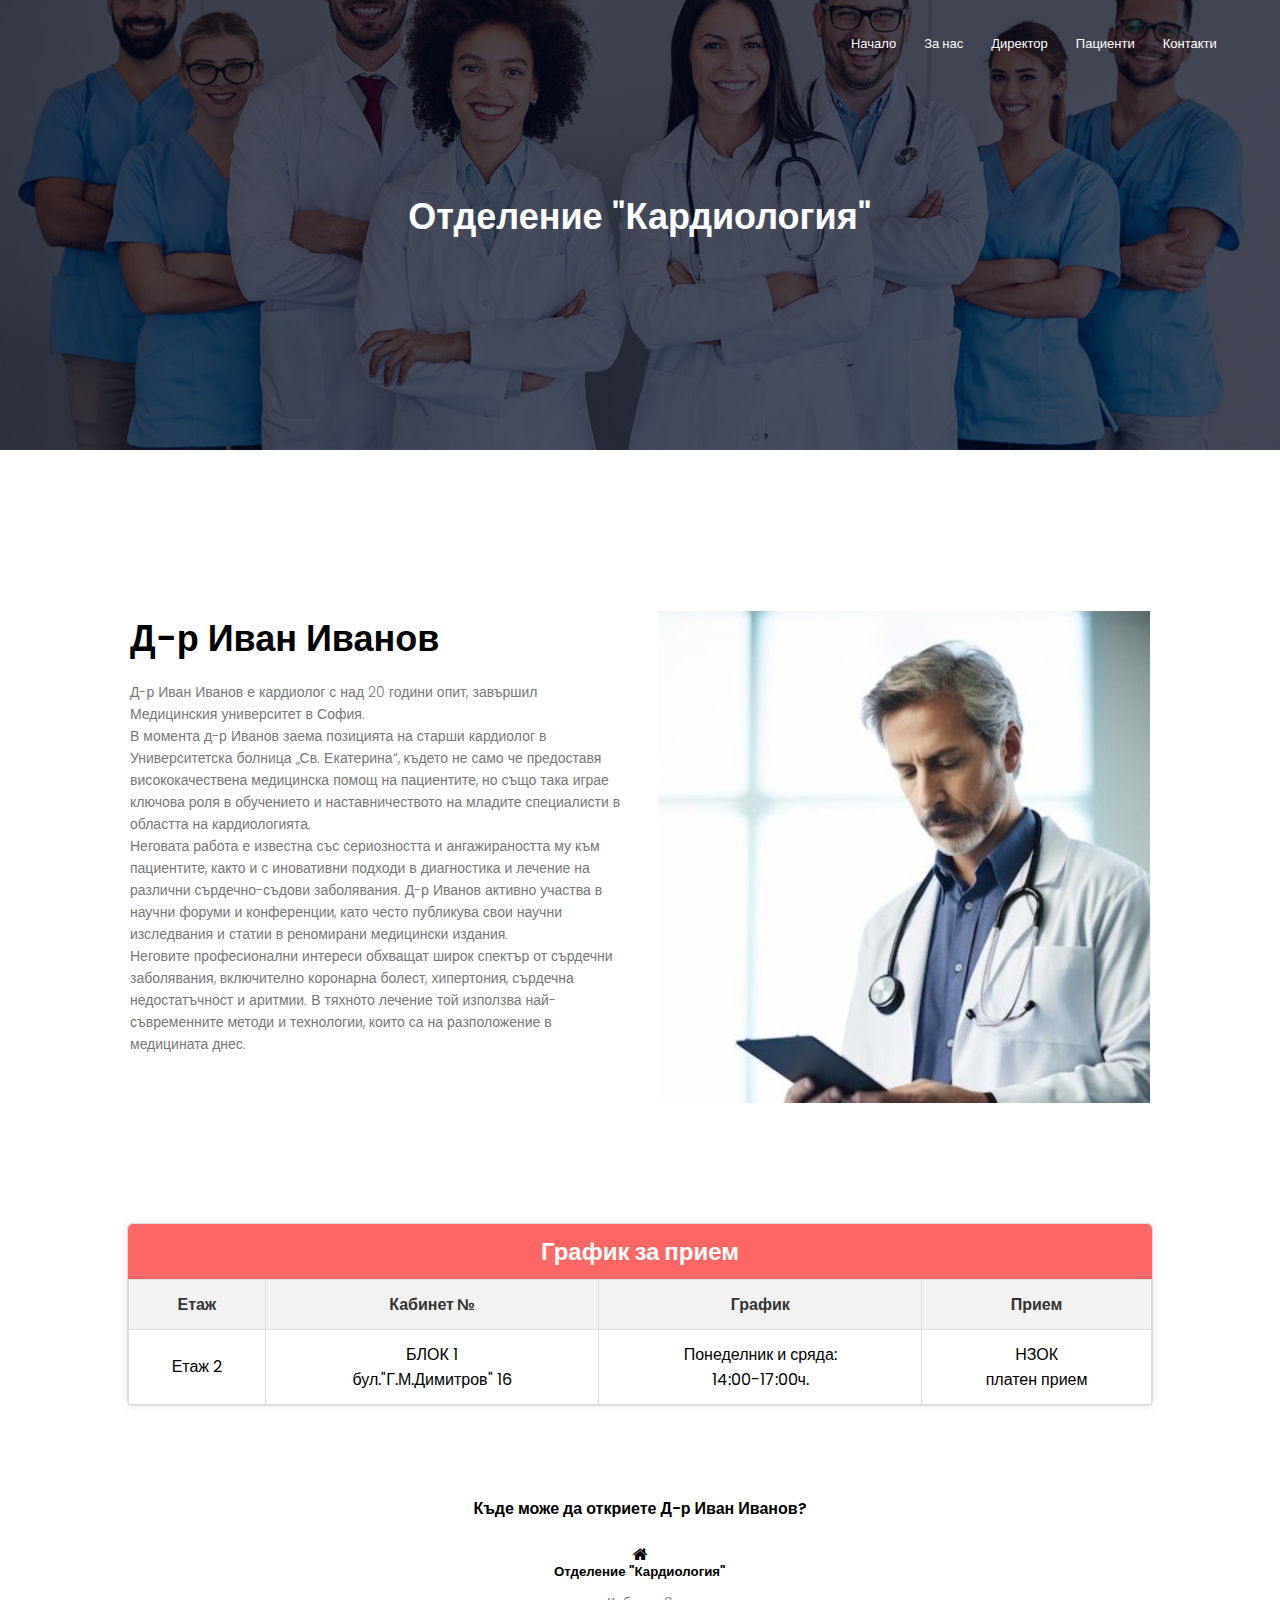
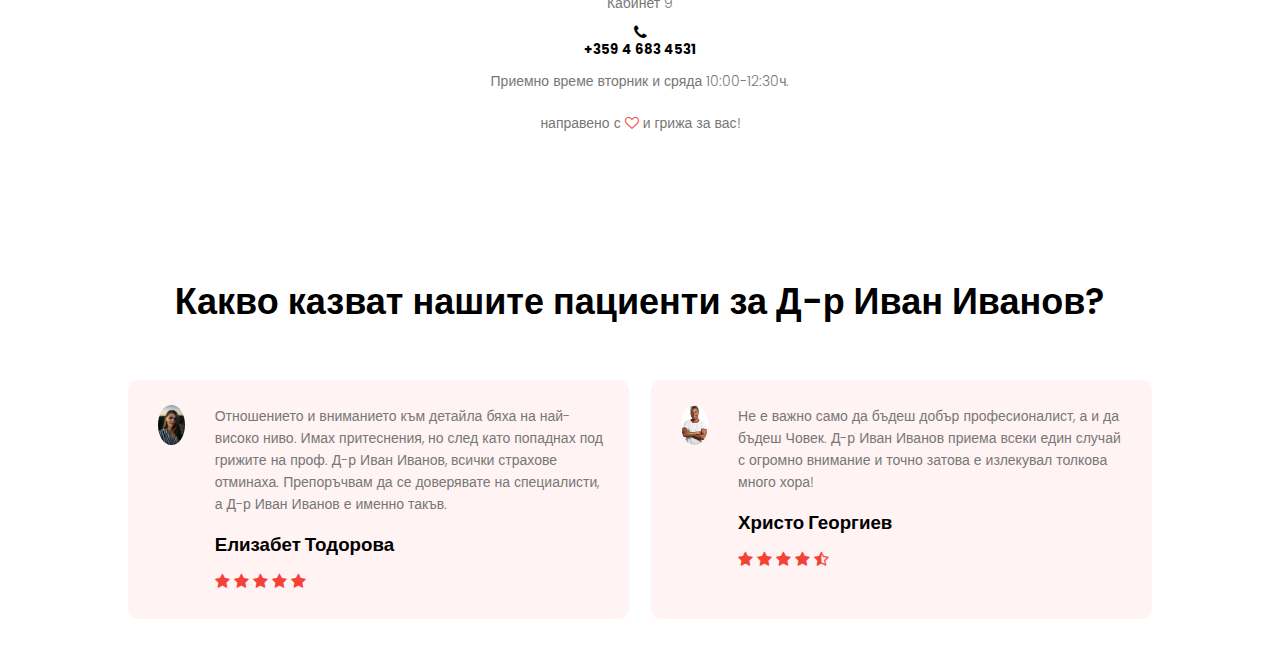
<file: Hospital final project/doctor_Д-р Иван Иванов.html>
<html>
<head>
    <meta charset="UTF-8">
<meta name="viewport" content="width=device-width, initial-scale=1.0">
<title>Болница "Естетик Мед"</title>
<link rel="stylesheet" href="style.css">
<link href="https://fonts.googleapis.com/css?family=Poppins:100,200,300,400,600,700&display=swap" rel="stylesheet">
<link rel="stylesheet" href="https://stackpath.bootstrapcdn.com/font-awesome/4.7.0/css/font-awesome.min.css"> 
</head>
<body>
    <section class="sub-header">
        <nav>
            
            <div class="nav-links" id="navLinks">  
                <i class="fa fa-close" onclick="hideMenu()"></i>
                <ul>
                    <li><a href="index.html">Начало</a></li>
                    <li><a href="about.html">За нас</a></li>
                    <li><a href="classes.html">Директор</a></li>
                    <li><a href="patient.html">Пациенти</a></li>
                    <li><a href="contact.html">Контакти</a></li>
                </ul>
            </div>
            <i class="fa fa-bars" onclick="showMenu()"></i>
        </nav>   
            <h1>Отделение "Кардиология"</h1>
    </section>
    
    
<!------- За нас content -------->
    
<section class="about-us">
    <div class="row">
        <div class="about-col">
            <h1>Д-р Иван Иванов</h1>     
            <p>Д-р Иван Иванов е кардиолог с над 20 години опит, завършил Медицинския университет в София.<br>

                В момента д-р Иванов заема позицията на старши кардиолог в Университетска болница „Св. Екатерина“, където не само че предоставя висококачествена медицинска помощ на пациентите, но също така играе ключова роля в обучението и наставничеството на младите специалисти в областта на кардиологията.<br>

                Неговата работа е известна със сериозността и ангажираността му към пациентите, както и с иновативни подходи в диагностика и лечение на различни сърдечно-съдови заболявания. Д-р Иванов активно участва в научни форуми и конференции, като често публикува свои научни изследвания и статии в реномирани медицински издания.<br>
                
                Неговите професионални интереси обхващат широк спектър от сърдечни заболявания, включително коронарна болест, хипертония, сърдечна недостатъчност и аритмии. В тяхното лечение той използва най-съвременните методи и технологии, които са на разположение в медицината днес.<br>
            
        </div>
        <div class="about-col">
            <img src="images/man.jpg">
        </div>
    </div>    
</section>

    <!-- График за прием -->
    <div class="schedule-container">
        <h2>График за прием</h2>
        <table>
            <thead>
                <tr>
                    <th>Етаж</th>
                    <th>Кабинет №</th>
                    <th>График</th>
                    <th>Прием</th>
                </tr>
            </thead>
            <tbody>
                <tr>
                    <td>Етаж 2</td>
                    <td>БЛОК 1<br>бул."Г.М.Димитров" 16</td>
                    <td>Понеделник и сряда:<br>14:00-17:00ч.</td>
                    <td>
                        НЗОК<br>
                        платен прием
                    </td>
                </tr>
            </tbody>
        </table>
    </div>
</section>


<!-------- footer ---------->

<section class="footer">
    <h4> Къде може да откриете Д-р Иван Иванов?</h4>

    <i class="fa fa-home"></i>
    <span>
        <h5 id="office">Отделение "Кардиология"</h5>
        <p id="office-number">Кабинет 9</p>
    </span>

    <div>
        <i class="fa fa-phone"></i>
        <span>
            <h5 id="phone-number">+359 4 683 4531</h5>
            <p id="working-hours">Приемно време вторник и сряда 10:00-12:30ч.</p>
        </span>
    </div>

    <p>направено с <i class="fa fa-heart-o"></i> и грижа за вас!</p>
</section>
  


<section class="testimonials">
    <h1>Какво казват нашите пациенти за Д-р Иван Иванов? </h1>
        <div class="row">
            <div class="testimonial-col">
                <img src="images/portrait-female.jpg">
                <div> 
                    <p> Отношението и вниманието към детайла бяха на най-високо ниво. Имах притеснения, но след като попаднах под грижите на проф. Д-р Иван Иванов, всички страхове отминаха. Препоръчвам да се доверявате на специалисти, а Д-р Иван Иванов е именно такъв.</p>
                    <h3>Елизабет Тодорова</h3>
                    <i class="fa fa-star"></i>
                    <i class="fa fa-star"></i>
                    <i class="fa fa-star"></i>
                    <i class="fa fa-star"></i>
                    <i class="fa fa-star"></i>
                </div>
            </div>
            <div class="testimonial-col">
                <img src="images/portrait-male.jpg">
                <div>
                    <p>Не е важно само да бъдеш добър професионалист, а и да бъдеш Човек. Д-р Иван Иванов приема всеки един случай с огромно внимание и точно затова е излекувал толкова много хора!</p>
                    <h3>Христо Георгиев</h3>
                    <i class="fa fa-star"></i>
                    <i class="fa fa-star"></i>
                    <i class="fa fa-star"></i>
                    <i class="fa fa-star"></i>
                    <i class="fa fa-star-half-o"></i>
                </div>
            </div>
            
        </div>
</section>

  
  
<!----JavaScript for toggle menu---->
<script>
    var navLinks = document.getElementById("navLinks");

    function showMenu() {
        navLinks.style.right = "0";
    }

    function hideMenu() {
        navLinks.style.right = "-200px";
    }

    
    document.addEventListener('DOMContentLoaded', function() {
        updateDates();
    });
</script> 
    
</body>
</html>
</file>
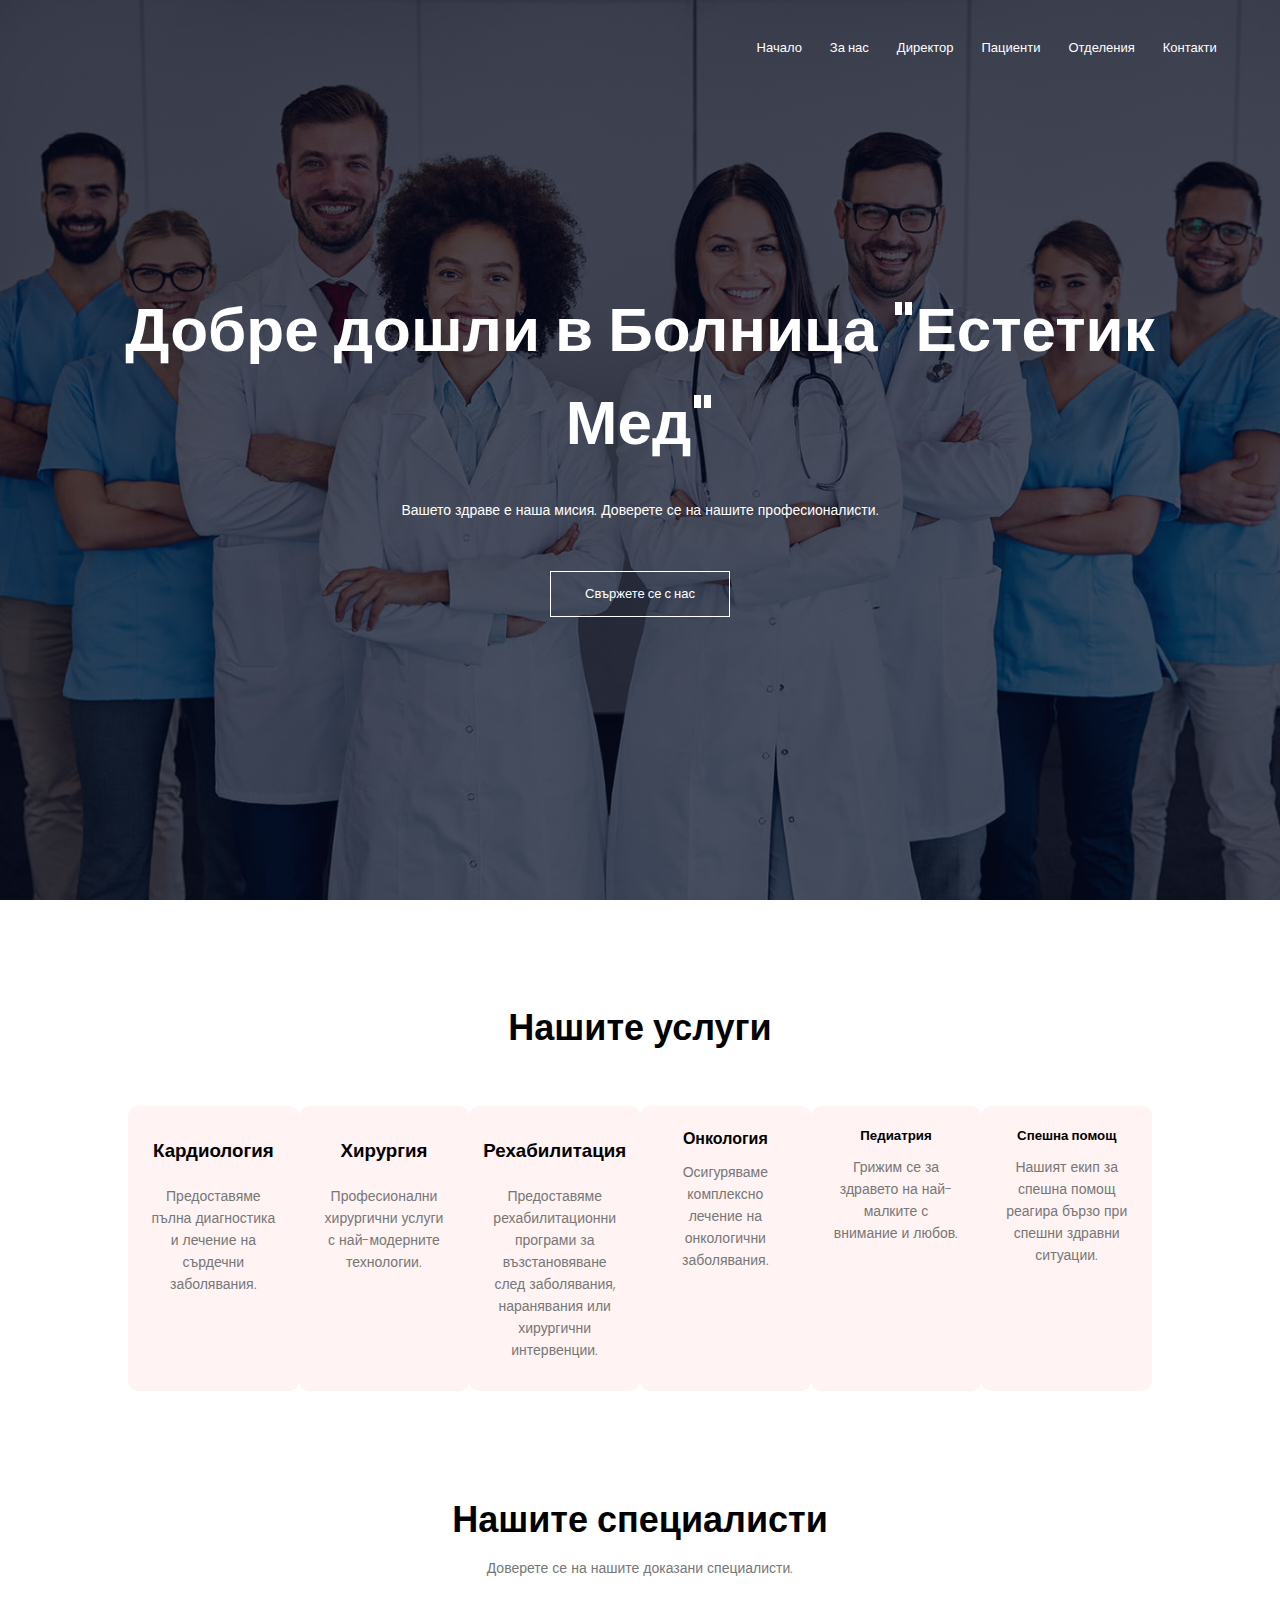
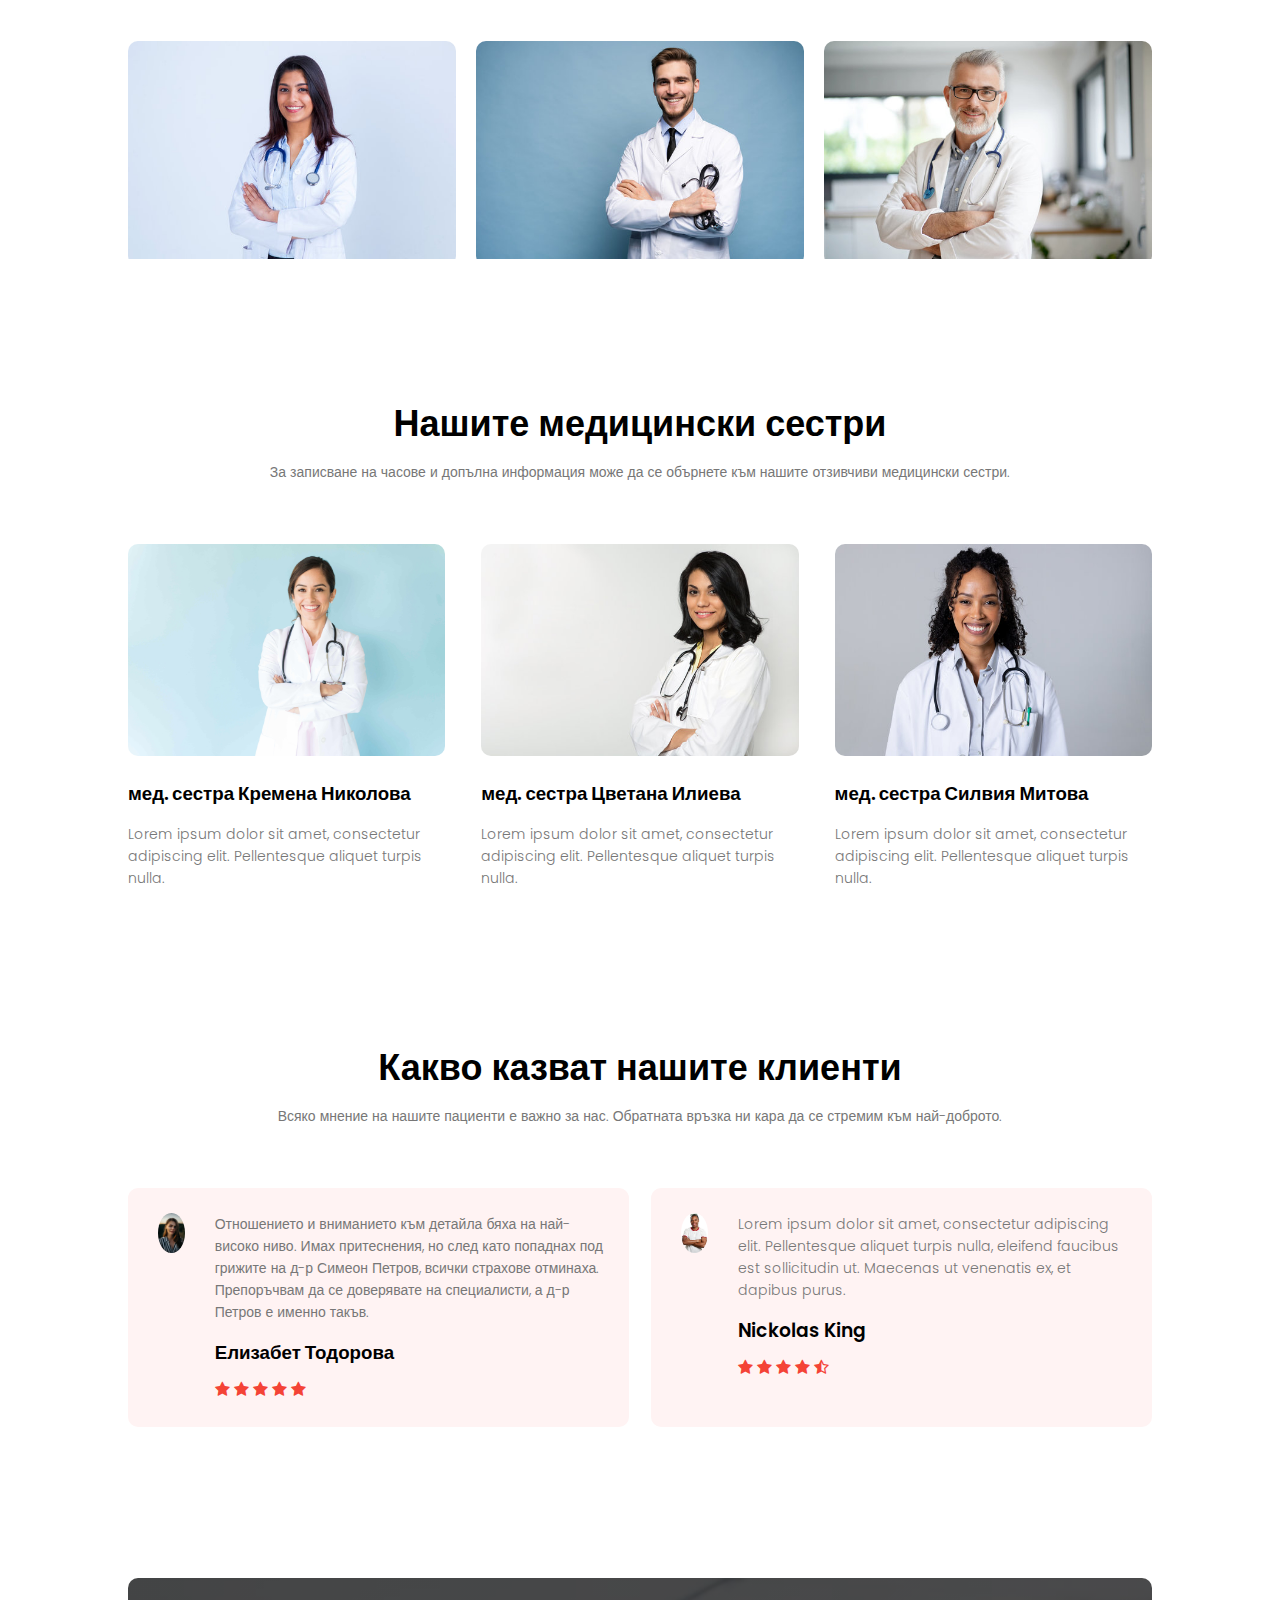
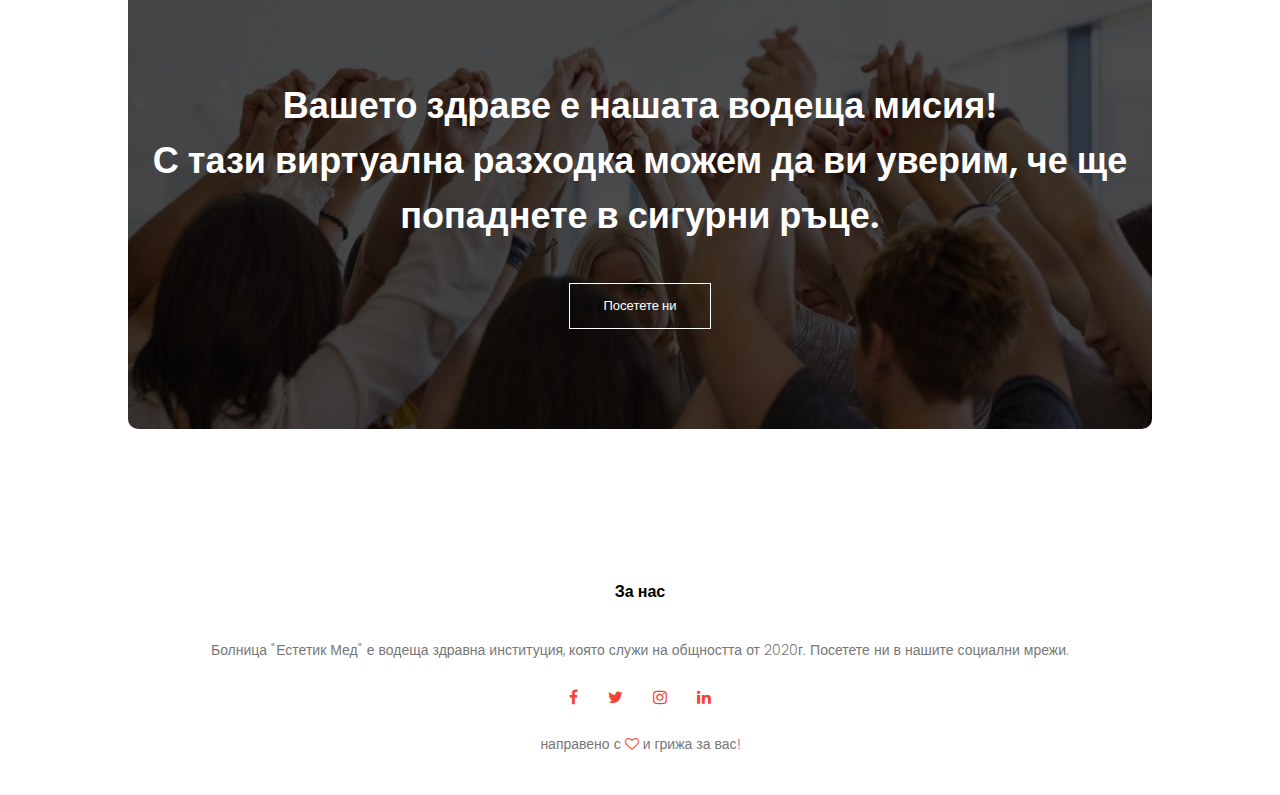
<file: Hospital final project/index1.html>
<!DOCTYPE html>
<html lang="bg">
<head>
    <meta charset="UTF-8">
    <meta name="viewport" content="width=device-width, initial-scale=1.0">
    <title>Болница "Естетик Мед"</title>
    <link rel="stylesheet" href="style.css">
    <link href="https://fonts.googleapis.com/css?family=Poppins:100,200,300,400,600,700&display=swap" rel="stylesheet">
    <link rel="stylesheet" href="https://stackpath.bootstrapcdn.com/font-awesome/4.7.0/css/font-awesome.min.css">
    <style>
        .dropdown {
            position: relative;
            display: inline-block;
        }

        .dropdown-content {
            display: none;
            position: absolute;
            background-color: black;
            min-width: 160px;
            box-shadow: 0px 8px 16px 0px rgba(0,0,0,0.2);
            z-index: 1;
        }

        .dropdown-content a {
            color: black;
            padding: 12px 16px;
            text-decoration: none;
            text-align: left;
            display: block;
        }

        .dropdown-content a:hover {
            background-color: #ff6666;
        }

        .dropdown:hover .dropdown-content {
            display: block;
        }

        .dropdown:hover .dropbtn {
            background-color: #ff6666;
        }
    </style>
</head>
<body>
    <section class="header">
        <nav>
            <div class="nav-links" id="navLinks">
                <i class="fa fa-close" onclick="hideMenu()"></i>
                <ul>
                    <li><a href="index.html">Начало</a></li>
                    <li><a href="about.html">За нас</a></li>
                    <li><a href="classes.html">Директор</a></li>
                    <li><a href="patient.html">Пациенти</a></li>
                    <li class="dropdown">
                        <a href="departments.html" class="dropbtn">Отделения</a>
                        <div class="dropdown-content">
                            <a href="department_surgery.php">Хирургия</a>
                            <a href="department_cardiology.php">Кардиология</a>
                        </div>
                    </li>
                    <li><a href="contact.html">Контакти</a></li>
                </ul>
            </div>
            <i class="fa fa-bars" onclick="showMenu()"></i>
        </nav>
        
        <div class="text-box">
            <h1>Добре дошли в Болница "Естетик Мед"</h1>
            <p>Вашето здраве е наша мисия. Доверете се на нашите професионалисти.</p>
            <a href="contact.html" class="hero-btn"> Свържете се с нас</a>
        </div>
    </section>
    
<!---------- услуги ----------->
    
    <section class="classes">
        <h1>Нашите услуги</h1>

        <div class="row">
            <div class="classes-col">
                <h3>Кардиология</h3>
                <p> Предоставяме пълна диагностика и лечение на сърдечни заболявания.</p>
            </div>
            <div class="classes-col">
                <h3>Хирургия</h3>
                <p>Професионални хирургични услуги с най-модерните технологии.</p>
            </div>
            <div class="classes-col">
                <h3>Рехабилитация</h3>
                <p> Предоставяме рехабилитационни програми за възстановяване след заболявания, наранявания или хирургични интервенции.</p>
            </div>
            <div class="classes-col">
                <h4>Онкология</h4>
                <p> Осигуряваме комплексно лечение на онкологични заболявания.</p>
            </div>
            <div class="classes-col">
                <h5>Педиатрия</h5>
                <p> Грижим се за здравето на най-малките с внимание и любов.</p>
            </div>
            <div class="classes-col">
                <h5>Спешна помощ</h5>
                <p> Нашият екип за спешна помощ реагира бързо при спешни здравни ситуации.</p>
            </div>
        </div>
    </section>
    
<!---------- доктори ---------->
    
<section class="doctor">
    <h1>Нашите специалисти</h1>
    <p>Доверете се на нашите доказани специалисти.</p>
    <div class="row">
        <div class="doctor-col">
            <a href="doctor1.html">
                <img src="images/doctor1.jpg" alt="Доц. д-р Виолета Николова">
                <div class="layer">
                    <h3>Доц. д-р Виолета Николова</h3>
                </div>
            </a>
        </div>
        <div class="doctor-col">
            <a href="doctor2.html">
                <img src="images/doctor2.jpg" alt="д-р Симеон Врачански">
                <div class="layer">
                    <h3>д-р Симеон Врачански</h3>
                </div>
            </a>
        </div>
        <div class="doctor-col">
            <a href="doctor3.html">
                <img src="images/doctor3.jpg" alt="Проф. д-р Иво Петров">
                <div class="layer">
                    <h3>Проф. д-р Иво Петров</h3>
                </div>
            </a>
        </div>
    </div>
</section>
    
<!---------- Медицински сестри ---------->
    
    <section class="facility">
        <h1>Нашите медицински сестри</h1>
        <p>За записване на часове и допълна информация може да се обърнете към нашите  отзивчиви медицински сестри.</p>
            <div class="row">
                <div class="facility-col">
                    <img src="images/meds.jpg">
                    <h3>мед. сестра Кремена Николова</h3>
                    <p>Lorem ipsum dolor sit amet, consectetur adipiscing elit. Pellentesque aliquet turpis nulla.</p>
                </div>
                <div class="facility-col">
                    <img src="images/medsestra.jpg">
                    <h3>мед. сестра Цветана Илиева</h3>
                    <p>Lorem ipsum dolor sit amet, consectetur adipiscing elit. Pellentesque aliquet turpis nulla.</p>
                </div>
                <div class="facility-col">
                    <img src="images/medsister3.jpg">
                    <h3>мед. сестра Силвия Митова</h3>
                    <p>Lorem ipsum dolor sit amet, consectetur adipiscing elit. Pellentesque aliquet turpis nulla.</p>
                </div>
            </div>
    </section>
    
    
<!---------- какво казват нашите клиенти? ---------->
    
    <section class="testimonials">
        <h1>Какво казват нашите клиенти</h1>
        <p>Всяко мнение на нашите пациенти е важно за нас. Обратната връзка ни кара да се стремим към най-доброто.</p>
            <div class="row">
                <div class="testimonial-col">
                    <img src="images/portrait-female.jpg">
                    <div> 
                        <p> Отношението и вниманието към детайла бяха на най-високо ниво. Имах притеснения, но след като попаднах под грижите на д-р Симеон Петров, всички страхове отминаха. Препоръчвам да се доверявате на специалисти, а д-р Петров е именно такъв.</p>
                        <h3>Елизабет Тодорова</h3>
                        <i class="fa fa-star"></i>
                        <i class="fa fa-star"></i>
                        <i class="fa fa-star"></i>
                        <i class="fa fa-star"></i>
                        <i class="fa fa-star"></i>
                    </div>
                </div>
                <div class="testimonial-col">
                    <img src="images/portrait-male.jpg">
                    <div>
                        <p>Lorem ipsum dolor sit amet, consectetur adipiscing elit. Pellentesque aliquet turpis nulla, eleifend faucibus est sollicitudin ut. Maecenas ut venenatis ex, et dapibus purus.</p>
                        <h3>Nickolas King</h3>
                        <i class="fa fa-star"></i>
                        <i class="fa fa-star"></i>
                        <i class="fa fa-star"></i>
                        <i class="fa fa-star"></i>
                        <i class="fa fa-star-half-o"></i>
                    </div>
                </div>
                
            </div>
    </section>
    
<!------ Свържете се с нас ------>

<section class="cta">
    
       <h1>Вашето здраве е нашата водеща мисия! <br>С тази виртуална разходка можем да ви уверим, че ще попаднете в сигурни ръце.</h1>
        <a href="https://www.youtube.com/watch?v=40PWJXdx194" class="hero-btn">Посетете ни</a>
    
</section>    
 
<!-------- footer ---------->

<section class="footer">
        <h4>За нас</h4>
        <p>Болница "Естетик Мед" е водеща здравна институция, която служи на общността от 2020г. Посетете ни в нашите социални мрежи.</p>
        <div class="icons">
            <a href="https://www.youtube.com/watch?v=40PWJXdx194"><i class="fa fa-facebook"></i></a>
            <a href="https://www.youtube.com/watch?v=40PWJXdx194"><i class="fa fa-twitter"></i></a>
            <a href="https://www.youtube.com/watch?v=40PWJXdx194"><i class="fa fa-instagram"></i></a>
            <a href="https://www.youtube.com/watch?v=40PWJXdx194"><i class="fa fa-linkedin"></i></a>
            
        </div>
        <a href="https://www.youtube.com/watch?v=40PWJXdx194" class="footer-link"><p>направено с <i class="fa fa-heart-o"></i> и грижа за вас!</p></a>
</section>    
  
  
<!----JavaScript for toggle menu---->
<script>
    var navLinks = document.getElementById("navLinks");

    function showMenu() {
        navLinks.style.right = "0";
    }

    function hideMenu() {
        navLinks.style.right = "-200px";
    }
</script> 
    
</body>
</html>
</file>
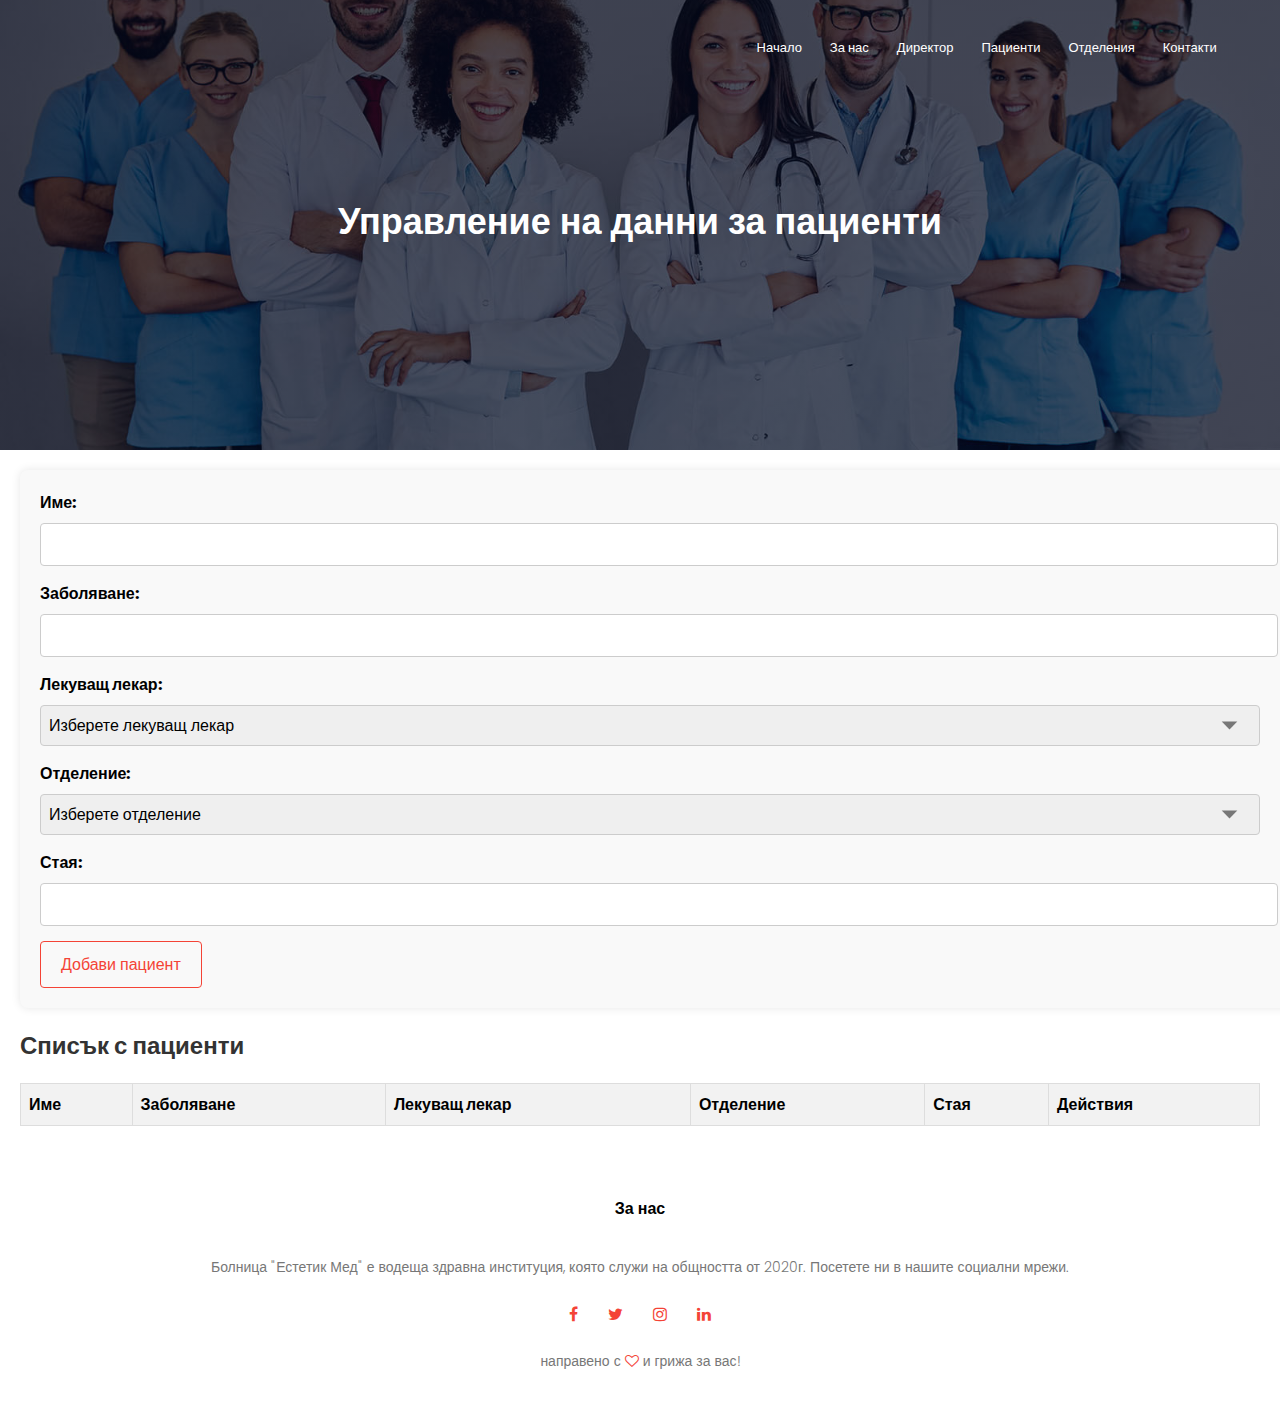
<file: Hospital final project/patient.html>
<!DOCTYPE html>
<html lang="bg">
<head>
    <meta charset="UTF-8">
    <meta name="viewport" content="width=device-width, initial-scale=1.0">
    <title>Управление на данни за пациенти - Болница "Естетик Мед"</title>
    <link rel="stylesheet" href="style.css">
    <link href="https://fonts.googleapis.com/css?family=Poppins:100,200,300,400,600,700&display=swap" rel="stylesheet">
    <link rel="stylesheet" href="https://stackpath.bootstrapcdn.com/font-awesome/4.7.0/css/font-awesome.min.css">
    <style>
    .dropdown {
        position: relative;
        display: inline-block;
    }

    .dropdown-content {
        display: none;
        position: absolute;
        background-color: black;
        min-width: 160px;
        box-shadow: 0px 8px 16px 0px rgba(0,0,0,0.2);
        z-index: 1;
    }

    .dropdown-content a {
        color: black;
        padding: 12px 16px;
        text-decoration: none;
        text-align: left;
        display: block;
    }

    .dropdown-content a:hover {
        background-color: #ff6666;
    }

    .dropdown:hover .dropdown-content {
        display: block;
    }

    .dropdown:hover .dropbtn {
        background-color: #ff6666;
    }
        .patient-data {
            margin: 20px;
        }
        .patient-data form, .patient-data table {
            width: 100%;
            margin-bottom: 20px;
        }
        .patient-data table {
            border-collapse: collapse;
        }
        .patient-data table, .patient-data th, .patient-data td {
            border: 1px solid #ddd;
        }
        .patient-data th, .patient-data td {
            padding: 8px;
            text-align: left;
        }
        .patient-data th {
            background-color: #f2f2f2;
        }
        .action-btn {
            background-color: #ff4d4d;
            color: white;
            border: none;
            padding: 5px 10px;
            cursor: pointer;
            margin-right: 5px;
        }
    </style>
</head>
<body>
    <section class="sub-header">
        <nav>
            <div class="nav-links" id="navLinks">  
                <i class="fa fa-close" onclick="hideMenu()"></i>
                <ul>
                    <li><a href="index.html">Начало</a></li>
                    <li><a href="about.html">За нас</a></li>
                    <li><a href="classes.html">Директор</a></li>
                    <li><a href="patient.html">Пациенти</a></li>
                    <li class="dropdown">
                        <a href="departments.html" class="dropbtn">Отделения</a>
                        <div class="dropdown-content">
                            <a href="department_surgery.php">Хирургия</a>
                            <a href="department_cardiology.php">Кардиология</a>
                        </div>
                    </li>
                    <li><a href="contact.html">Контакти</a></li>
                </ul>
            </div>
            <i class="fa fa-bars" onclick="showMenu()"></i>
        </nav>
        <h1>Управление на данни за пациенти</h1>
    </section>

    <section class="patient-data">
        <form id="patient-form">
            <label for="patient-name">Име:</label>
            <input type="text" id="patient-name" name="name" required><br>
            <label for="patient-disease">Заболяване:</label>
            <input type="text" id="patient-disease" name="disease" required><br>
            <label for="patient-doctor">Лекуващ лекар:</label>
            <select id="patient-doctor" name="doctor" required>
                <option value="">Изберете лекуващ лекар</option>
                <option value="доц. д-р Виолета Николова">доц. д-р Виолета Николова</option>
                <option value="д-р Симеон Врачански">д-р Симеон Врачански</option>
                <option value="проф. д-р Иво Петров">проф. д-р Иво Петров</option>
            </select><br>
            <label for="patient-department">Отделение:</label>
            <select id="patient-department" name="department" required>
                <option value="">Изберете отделение</option>
                <option value="кардиология">Кардиология</option>
                <option value="хирургия">Хирургия</option>
                <option value="рехабилитация">Рехабилитация</option>
                <option value="онкология">Онкология</option>
                <option value="педиатрия">Педиатрия</option>
                <option value="спешна помощ">Спешна помощ</option>
            </select><br>
            <label for="patient-room">Стая:</label>
            <input type="text" id="patient-room" name="room" required><br>
            <button type="button" class="hero-btn red-btn" onclick="addPatient()">Добави пациент</button>
        </form>

        <h2>Списък с пациенти</h2>
        <table id="patients-table">
            <thead>
                <tr>
                    <th>Име</th>
                    <th>Заболяване</th>
                    <th>Лекуващ лекар</th>
                    <th>Отделение</th>
                    <th>Стая</th>
                    <th>Действия</th>
                </tr>
            </thead>
            <tbody>
            </tbody>
        </table>
    </section>

    <!-------- footer ---------->
    <section class="footer">
        <h4>За нас</h4>
        <p>Болница "Естетик Мед" е водеща здравна институция, която служи на общността от 2020г. Посетете ни в нашите социални мрежи.</p>
        <div class="icons">
            <a href="https://www.youtube.com/watch?v=40PWJXdx194"><i class="fa fa-facebook"></i></a>
            <a href="https://www.youtube.com/watch?v=40PWJXdx194"><i class="fa fa-twitter"></i></a>
            <a href="https://www.youtube.com/watch?v=40PWJXdx194"><i class="fa fa-instagram"></i></a>
            <a href="https://www.youtube.com/watch?v=40PWJXdx194"><i class="fa fa-linkedin"></i></a>
        </div>
        <a href="https://www.youtube.com/watch?v=40PWJXdx194" class="footer-link"><p>направено с <i class="fa fa-heart-o"></i> и грижа за вас!</p></a>
    </section>

    <!----JavaScript for toggle menu and patient management---->
    <script>
        var navLinks = document.getElementById("navLinks");

        function showMenu() {
            navLinks.style.right = "0";
        }

        function hideMenu() {
            navLinks.style.right = "-200px";
        }

        let patients = [];
        let editIndex = -1;

        function addPatient() {
            const name = document.getElementById('patient-name').value;
            const disease = document.getElementById('patient-disease').value;
            const doctor = document.getElementById('patient-doctor').value;
            const department = document.getElementById('patient-department').value;
            const room = document.getElementById('patient-room').value;

            if (editIndex === -1) {
                patients.push({ name, disease, doctor, department, room });
            } else {
                patients[editIndex] = { name, disease, doctor, department, room };
                editIndex = -1;
            }

            document.getElementById('patient-form').reset();
            displayPatients();
        }

        function displayPatients() {
            const tbody = document.getElementById('patients-table').getElementsByTagName('tbody')[0];
            tbody.innerHTML = '';
            patients.forEach((patient, index) => {
                const row = tbody.insertRow();
                row.insertCell(0).textContent = patient.name;
                row.insertCell(1).textContent = patient.disease;
                row.insertCell(2).textContent = patient.doctor;
                row.insertCell(3).textContent = patient.department;
                row.insertCell(4).textContent = patient.room;
                const actionsCell = row.insertCell(5);
                actionsCell.innerHTML = `
                    <button class="action-btn" onclick="editPatient(${index})">Редактирай</button>
                    <button class="action-btn" onclick="deletePatient(${index})">Изтрий</button>
                `;
            });
        }

        function editPatient(index) {
            const patient = patients[index];
            document.getElementById('patient-name').value = patient.name;
            document.getElementById('patient-disease').value = patient.disease;
            document.getElementById('patient-doctor').value = patient.doctor;
            document.getElementById('patient-department').value = patient.department;
            document.getElementById('patient-room').value = patient.room;
            editIndex = index;
        }

        function deletePatient(index) {
            patients.splice(index, 1);
            displayPatients();
        }

        displayPatients();
    </script>

</body>
</html>
</file>
<file: Hospital final project/style.css>
*{
    margin: 0;
    padding: 0;
    font-family: 'Poppins', sans-serif;
}
.header{
    min-height: 100vh;
    width: 100%;
    background-image: linear-gradient(rgba(4,9,30,0.7),rgba(4,9,30,0.7)),url(images/doctors.jpg);
    background-position: center;
    background-size: cover;
    position: relative;
    overflow: hidden;
}

nav{
    display: flex;
    padding: 2% 4%;
    justify-content: space-between;
    align-items: center;
}
nav img{
    width: 135px;
}
.nav-links{
    flex: 1;
    text-align: right;
}
.nav-links ul li{
    list-style: none;
    display: inline-block;
    padding: 8px 12px;
    position: relative;
}
.nav-links ul li a{
    color: #fff;
    text-decoration: none;
    font-size: 13px;
}
.nav-links ul li::after{
    content: '';
    width: 0%;
    height: 2px;
    background: #f44336;
    display: block;
    margin: auto;
    transition: .5s;    
}
.nav-links ul li:hover::after{
    width: 100%;
}
nav .fa{
    display: none;
}

.text-box{
    width: 90%;
    color: #fff;
    position: absolute;
    top: 50%;
    left: 50%;
    transform: translate(-50%, -50%);
    text-align: center;
}
.text-box h1{
    font-size: 62px;
}
.text-box p{
    margin: 20px 0 40px;
    font-size: 14px;
    color: #fff;
}
.hero-btn {
    display: inline-block;
    text-decoration: none;
    color: #fff;
    border: 1px solid #fff;
    padding: 12px 34px;
    font-size: 13px;
    background: transparent;
    position: relative;
    cursor: pointer;
    transition: 1s;
}

.hero-btn:hover{
    border: 1px solid #f44336;
    background: #f44336;
}


@media(max-width: 700px)
{
   .nav-links ul li
    {
        display: block;
    }
    .nav-links
    {
        position: fixed;
        background: #f44336;
        height: 100vh;
        width: 200px;
        top: 0;
        right: -200px;
        text-align: left;
        z-index: 2;
        transition: 0.5s;
    }
    .nav-links ul{
        padding: 30px;
    }
    nav .fa{
        display: block;
        color: #fff;
        margin: 10px;
        font-size: 22px;
        cursor: pointer; 
    }
    .text-box h1{
        font-size: 20px;
    }
}

/*---------- classes --------*/

.classes{
    width: 80%;
    margin: auto;
    text-align: center;
    padding-top: 100px;
}
h1{
    font-size: 36px;
    font-weight: 600;
}
p{
    color: #777;
    font-size: 14px;
    font-weight: 300;
    line-height: 22px;
    padding: 10px;
}
.row{
    margin-top: 5%;
    display: flex;
    justify-content: space-between;  
}
  
.classes-col{
    flex-basis: 31%;
    background: #fff3f3;
    border-radius: 10px;
    margin-bottom: 5%;
    padding: 20px 12px;
    box-sizing: border-box;
    transition: .5s;
}
h3{
    text-align: center;
    font-weight: 600;
    margin: 10px 0;
}
.classes-col:hover{
    box-shadow: 0 0 20px 0px rgba(0, 0, 0, 0.2);
}

@media (max-width:700px){
    .row{
        flex-direction: column;
    }
} 

/*---------------- doctor ----------------*/

.doctor{
    width: 80%;
    margin: auto;
    text-align: center;
    padding-top: 50px;
}
.doctor-col{
    flex-basis: 32%;
    border-radius: 10px;
    margin-bottom: 30px;
    position: relative;
    overflow: hidden;
}
.doctor-col img{
    width: 100%;
}

.layer{
    background: transparent;
    height: 100%;
    width: 100%;
    top: 0;
    left: 0;
    position: absolute;
    transition: .5s;
}
.layer:hover{
    background: rgba(226, 0, 0, 0.7);
}
.layer h3{
    width: 100%;
    font-weight: 500;
    color: #fff;
    font-size: 26px;
    bottom: 0;
    left: 50%;
    transform: translateX(-50%);
    position: absolute;
    opacity: 0;
    transition: .5s;
}
.layer:hover h3{
    bottom: 49%;
    opacity: 1;
}

/*-------------- Facilities ----------------*/

.facility{
    width: 80%;
    margin: auto;
    text-align: center;
    padding-top: 100px;
}
.facility-col{
    flex-basis: 31%;
    border-radius: 10px;
    margin-bottom: 5%;
    text-align: left;
}
.facility-col img{
    width: 100%;
    border-radius: 10px;
}
.facility-col p{
    padding: 0;
}
.facility-col h3{
    margin-top: 16px;
    margin-bottom: 15px;
    text-align: left;
}

/*---------------- testimonials ------------------*/

.testimonials{
    width: 80%;
    margin: auto;
    padding-top: 100px;
    text-align: center;
}

.testimonial-col{
    flex-basis: 44%;
    border-radius: 10px;
    margin-bottom: 5%;
    text-align: left;
    background: #fff3f3;
    padding: 25px;
    cursor: pointer;
    display: flex;
}
.testimonial-col img{
    height: 40px;
    margin-left: 5px;
    margin-right: 30px;
    border-radius: 50%;
}
.testimonial-col p{
    padding: 0;
}
.testimonial-col h3{
    margin-top: 15px;
    text-align: left;
}
.testimonial-col .fa{
    color: #f44336;
}

@media(max-width:700px){
    .testimonial-col img{
        margin-left: 0px;
        margin-right: 15px;
    }
}

/*-------- Call To Action ----------*/


.cta{
    margin: 100px auto;
    width: 80%;
    background-image: linear-gradient(rgba(0,0,0,0.7),rgba(0,0,0,0.7)),url(images/about-us.jpg);
    background-position: center;
    background-size: cover;
    border-radius: 10px;
    text-align: center;
    padding: 100px 0;
}
.cta h1{
    color: #fff;
    margin-bottom: 40px; 
    padding: 0; 
}

@media(max-width:700px){
    .cta h1{
        font-size: 24px;
    }
}

/*--------------Footer---------------*/

.footer{
    width: 100%;
    text-align: center;
    padding: 30px 0;
}
.footer h4{
    margin-bottom: 25px;
    margin-top: 20px;
    font-weight: 600;
}

.icons .fa{
    color: #f44336;
    margin: 0 13px;
    cursor: pointer;
    padding: 18px 0;
}
.fa-heart-o{
    color: #f44336;
}


/*--------------- About Us Page --------------*/


.sub-header{
    height: 50vh;
    width: 100%;
    background-image: linear-gradient(rgba(4,9,30,0.7),rgba(4,9,30,0.7)),url(images/doctors.jpg);
    background-position: center;
    background-size: cover;
    text-align: center;
    color: #fff;
}
.sub-header h1{
    margin-top: 100px;
}
.about-us{
    width: 80%;
    margin: auto;
    padding-top: 80px;
    padding-bottom: 50px;
}

.about-col{
    flex-basis: 48%;
    padding: 30px 2px;
}
.about-col h1{
    padding-top: 0;
}
.about-col p{
    padding: 15px 0 25px;
}

.hero-btn.red-btn{
    border: 1px solid #f44336;
    background: transparent;
    color: #f44336;
}
.hero-btn.red-btn:hover{
    border: 1px solid #f44336;
    background: #f44336;
    color: #fff;
}
.hero-btn.red-btn::after{
    background: #f44336;
}
.hero-btn.red-btn::before{
    background: #f44336;
}
.content-image{
    flex-basis: 50%;
}
.about-col img{
    width: 100%;
}



/*------- Contact Us Page ------------*/

.location{
    width: 80%;
    margin: auto;
    padding: 80px 0;
}
.location iframe{
    width: 100%;
}

.contact-us{
    width: 80%;
    margin: auto;
}
.contact-col{
    flex-basis: 48%;
    margin-bottom: 30px;
}

.contact-col div{
    display: flex;
    align-items: center;
    margin-bottom: 40px;
}

.contact-col div .fa{
    font-size: 28px;
    color: #f44336;
    margin: 10px;
    margin-right: 30px;
}
    
.contact-col div p{
    padding: 0;
}
.contact-col div h5{
    font-size: 20px;
    margin-bottom: 5px;
    color: #555;
    font-weight: 400;
    
}
.contact-col input, .contact-col textarea{
    width: 100%;
    padding: 15px;
    margin-bottom: 17px;
    outline: none;
    border: 1px solid #ccc;
}

.footer-link{
    text-decoration: none;
    color: #777;
}

.edit-form {
    margin-top: 20px;
    background: #fff3f3;
    padding: 20px;
    border-radius: 10px;
}

.edit-form label {
    font-size: 14px;
    font-weight: 600;
    color: #333;
}

.edit-form input, .edit-form textarea {
    width: 100%;
    padding: 10px;
    margin-top: 10px;
    margin-bottom: 20px;
    border: 1px solid #ccc;
    border-radius: 5px;
    box-sizing: border-box;
    font-family: 'Poppins', sans-serif;
}

.edit-form button {
    display: inline-block;
    border: 1px solid #f44336;
    background: #f44336;
    color: #fff;
    padding: 10px 20px;
    cursor: pointer;
    border-radius: 5px;
    transition: background 0.3s, color 0.3s;
}

.edit-form button:hover {
    background: transparent;
    color: #f44336;
}

.appointment-form {
    width: 80%;
    margin: auto;
    padding-top: 50px;
    padding-bottom: 50px;
}

.form-container {
    background: #fff3f3;
    padding: 30px;
    border-radius: 10px;
    box-shadow: 0 0 20px 0 rgba(0, 0, 0, 0.1);
}

.form-container h1 {
    font-size: 24px;
    font-weight: 600;
    color: #333;
    margin-bottom: 20px;
}

.form-container label {
    font-size: 14px;
    font-weight: 600;
    color: #333;
    display: block;
    margin-bottom: 10px;
}

.form-container select,
.form-container p {
    width: 100%;
    padding: 10px;
    margin-bottom: 20px;
    border: 1px solid #ccc;
    border-radius: 5px;
    box-sizing: border-box;
    font-family: 'Poppins', sans-serif;
}

.dates-container {
    display: flex;
    flex-wrap: wrap;
    gap: 10px;
    margin-bottom: 20px;
}

.date-btn {
    display: inline-block;
    border: 1px solid #f44336;
    background: #f44336;
    color: #fff;
    padding: 10px 20px;
    cursor: pointer;
    border-radius: 5px;
    transition: background 0.3s, color 0.3s;
}

.date-btn:hover {
    background: transparent;
    color: #f44336;
}

.date-btn.selected {
    background: #333;
    color: #fff;
}

/* Допълнителни стилове за формата за въвеждане на пациенти */
.patient-data form {
    background-color: #f9f9f9;
    padding: 20px;
    border-radius: 8px;
    box-shadow: 0 0 10px rgba(0, 0, 0, 0.1);
    margin-bottom: 20px;
}

.patient-data form label {
    display: block;
    margin-bottom: 8px;
    font-weight: bold;
}

.patient-data form input[type="text"],
.patient-data form select {
    width: calc(100% - 20px);
    padding: 8px;
    margin-bottom: 15px;
    border: 1px solid #ccc;
    border-radius: 4px;
    font-size: 16px;
}

.patient-data form select {
    appearance: none;
    -webkit-appearance: none;
    -moz-appearance: none;
    background-image: url('data:image/svg+xml;utf8,<svg fill="none" xmlns="http://www.w3.org/2000/svg" viewBox="0 0 20 20"><path d="M6 8l4 4 4-4" fill="%23777777"/></svg>');
    background-repeat: no-repeat;
    background-position-x: calc(100% - 10px);
    background-position-y: 50%;
    padding-right: 30px;
}

.patient-data form button {
    background-color: #ff4d4d;
    color: white;
    border: none;
    padding: 10px 20px;
    cursor: pointer;
    border-radius: 4px;
    font-size: 16px;
}

.patient-data form button:hover {
    background-color: #ff6666;
}

.patient-data h2 {
    margin-top: 20px;
    font-size: 24px;
    font-weight: bold;
    color: #333;
}
#appointment-form input[type="text"]#patient-name {
    width: calc(100% - 20px);
    padding: 8px;
    margin-bottom: 15px;
    border: 1px solid #ccc;
    border-radius: 4px;
    font-size: 16px;
}

/* Стилове за таблицата с пациентите */
.patient-data table {
    width: 100%;
    border-collapse: collapse;
    margin-top: 20px;
}

.patient-data th, .patient-data td {
    border: 1px solid #ddd;
    padding: 10px;
    text-align: left;
}

.patient-data th {
    background-color: #f2f2f2;
    font-weight: bold;
}

.patient-data td {
    font-size: 16px;
}

.patient-data .action-btn {
    background-color: #ff4d4d;
    color: white;
    border: none;
    padding: 5px 10px;
    cursor: pointer;
    border-radius: 4px;
    font-size: 14px;
}

.patient-data .action-btn:hover {
    background-color: #ff6666;
}
/* Стилове за график таблицата */
.schedule-container {
    margin: 40px auto;
    width: 80%;
    border: 1px solid #ddd;
    border-radius: 5px;
    box-shadow: 0 0 10px rgba(0, 0, 0, 0.1);
}

.schedule-container h2 {
    background-color: #ff6666;
    color: white;
    padding: 10px 0;
    border-top-left-radius: 5px;
    border-top-right-radius: 5px;
    margin: 0;
    text-align: center;
}

.schedule-container table {
    width: 100%;
    border-collapse: collapse;
}

.schedule-container th, .schedule-container td {
    border: 1px solid #ddd;
    padding: 12px;
    text-align: center;
}

.schedule-container th {
    background-color: #f2f2f2;
    color: #333;
}

.schedule-container tr:nth-child(even) {
    background-color: #f9f9f9;
}


.schedule-container input[type="checkbox"] {
    margin-right: 10px;
}
</file>
